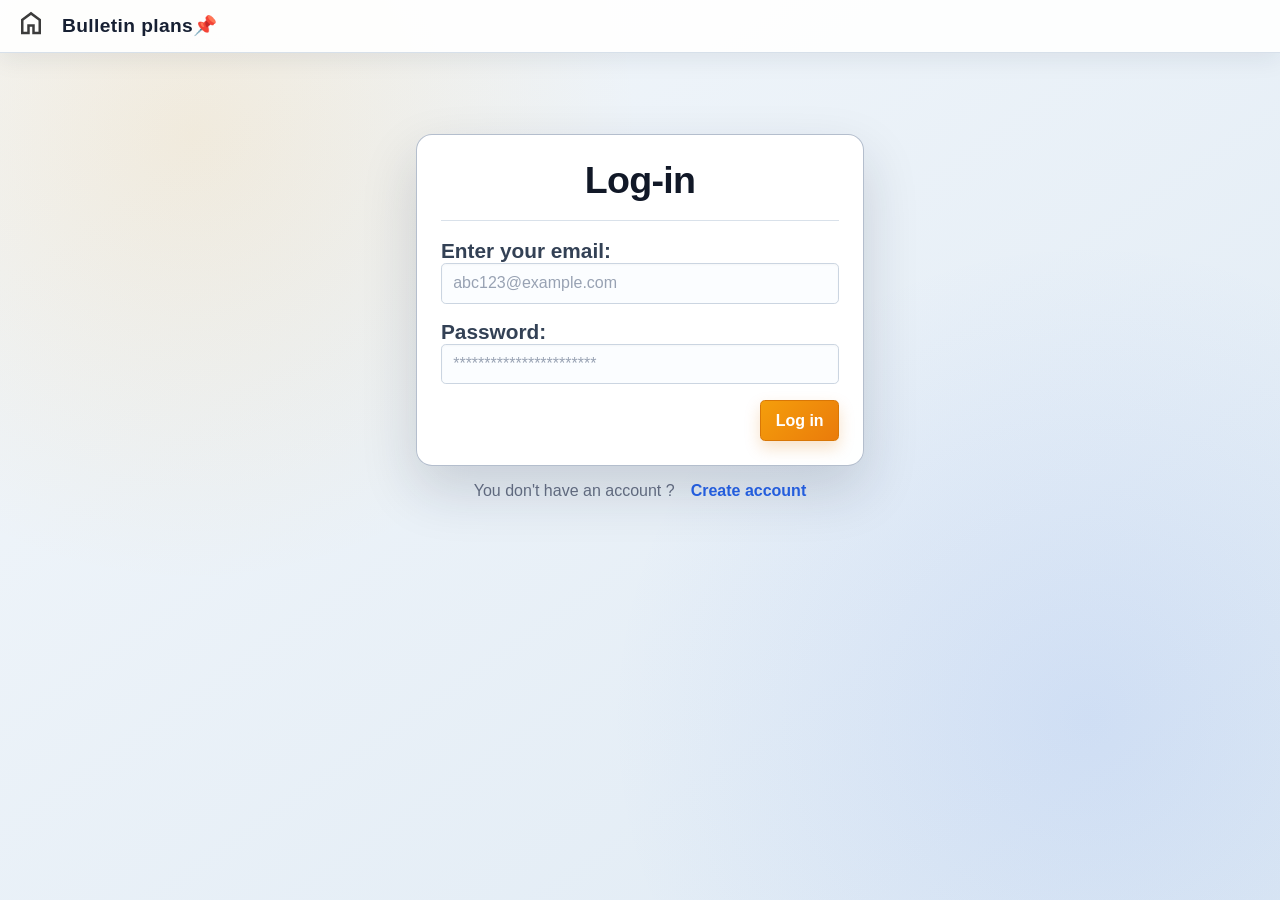
<file: account-center/account-center.html>
<!DOCTYPE html>
<html lang="en">
<head>
    <meta charset="UTF-8">
    <meta name="viewport" content="width=device-width, initial-scale=1.0">
    <title>Bulletin plans📌</title>
    <link rel="stylesheet" href="account-center.css">
    <link rel="preconnect" href="https://fonts.googleapis.com">
    <link rel="preconnect" href="https://fonts.gstatic.com" crossorigin>
    <link
        href="https://fonts.googleapis.com/css2?family=Comic+Relief:wght@400;700&family=Doppio+One&family=Google+Sans:ital,opsz,wght@0,17..18,400..700;1,17..18,400..700&family=Nunito:ital,wght@0,200..1000;1,200..1000&family=Rubik:ital,wght@0,300..900;1,300..900&family=Space+Grotesk:wght@300..700&family=Ubuntu:ital,wght@0,300;0,400;0,500;0,700;1,300;1,400;1,500;1,700&display=swap"
        rel="stylesheet">
</head>

<body>
    <header>
        <a href="../main-page/main-page.html" class="main-page"><svg xmlns="http://www.w3.org/2000/svg" height="30px"
                viewBox="0 -960 960 960" width="30px" fill="#3C3C3C">
                <path
                    d="M240-200h120v-240h240v240h120v-360L480-740 240-560v360Zm-80 80v-480l320-240 320 240v480H520v-240h-80v240H160Zm320-350Z" />
            </svg></a>
        <p2 class="page-title">Bulletin plans📌</p2>
    </header>

    <div class="account-area">
        <div class="nav-bar">
            <div class="href-room">
                <a href="account-center.html" class="page current-page">Account center</a>
            </div>
            <div class="href-room">
                <a href="../plans-management/plans-management.html" class="page">Plans management</a>
            </div>
            <div class="href-room">
                <a href="../select-workplace/select-workplace.html" class="page">Workplace</a>
            </div>
        </div>
        <div class="account-info">
            <div class="avatar-container">
                <div class="avatar-frame">
                        <img class="avatar" src="" style="z-index: 0;">
                </div>
                <input type="url" class="avatar-guide input-data" placeholder="-Write the URL of your avatar here-"></p>
            </div>
            <div class="info-container">
                <h2 class="user-info">USER INFO</h2>
                <div>
                    <h3>Name:</h3>
                    <p class="name info">Nguyen Van A</p>
                    <input type="text" class="input-name input-data input-type">
                </div>
                <div>
                    <h3>Nationality:</h3>
                    <p class="nationality info">Vietnameses</p>
                    <input type="text" class="input-nationality input-data input-type">
                </div>
                <div>
                    <div>
                        <h3>Age:</h3>
                        <p class="age info">23</p>
                        <input type="number" class="input-age input-data input-type">
                    </div>
                    <div>
                        <h3>Gender:</h3>
                        <p class="gender info">Male</p>
                        <select class="gender-selection input-data input-type">
                            <option class="male">Male</option>
                            <option class="female">Female</option>
                            <option class="secret">Secret</option>
                         </select>   
                    </div>
                </div>
                <div>
                    <h3>Total plans:</h3>
                    <p class="total">0</p>
                </div>
                <div>
                    <h3>Total notes:</h3>
                    <p class="total notes">0</p>
                </div>
            </div>
        </div>
    </div>
    <button class="log-out-btn">Log out</button>
    <button class="change-password-btn">Change password</button>
    <div class="change-password-area">
        <button class="close-p-area">X</button>
        <p class="password-changing-anouncement">Change password</p>
        <hr>
        <div><p class="old-password">Old password: </p><input type='password' class="input-old-password"></div>
        <div><p class="new-password">New password: </p><input type='password' class="input-new-password"></div>
        <div><p class="confirm-password">Confirm new password: </p><input type='password' class="input-confirm-password"></div>
        <button class="confirm-change p-btn">Confirm</button> <button class="reset-password p-btn">Reset</button>
    </div>
    <button class="adjust-btn">Edit account</button>
    <button class="finish-btn">Finish</button>
    <div class="recheck">
        <p class="recheck-anounce">Are you sure with these changes ?</p>
        <div class="btn-recheck">
            <button class="recheck-btn btn">Wait, let me recheck</button>
            <button class="guarantee-btn btn">Okay, I'm sure</button>
        </div>
    </div>



    <script type="module" src="../main.js"></script>
    <script type="module" src="account-center.js"></script>
</body>

</html>
</file>
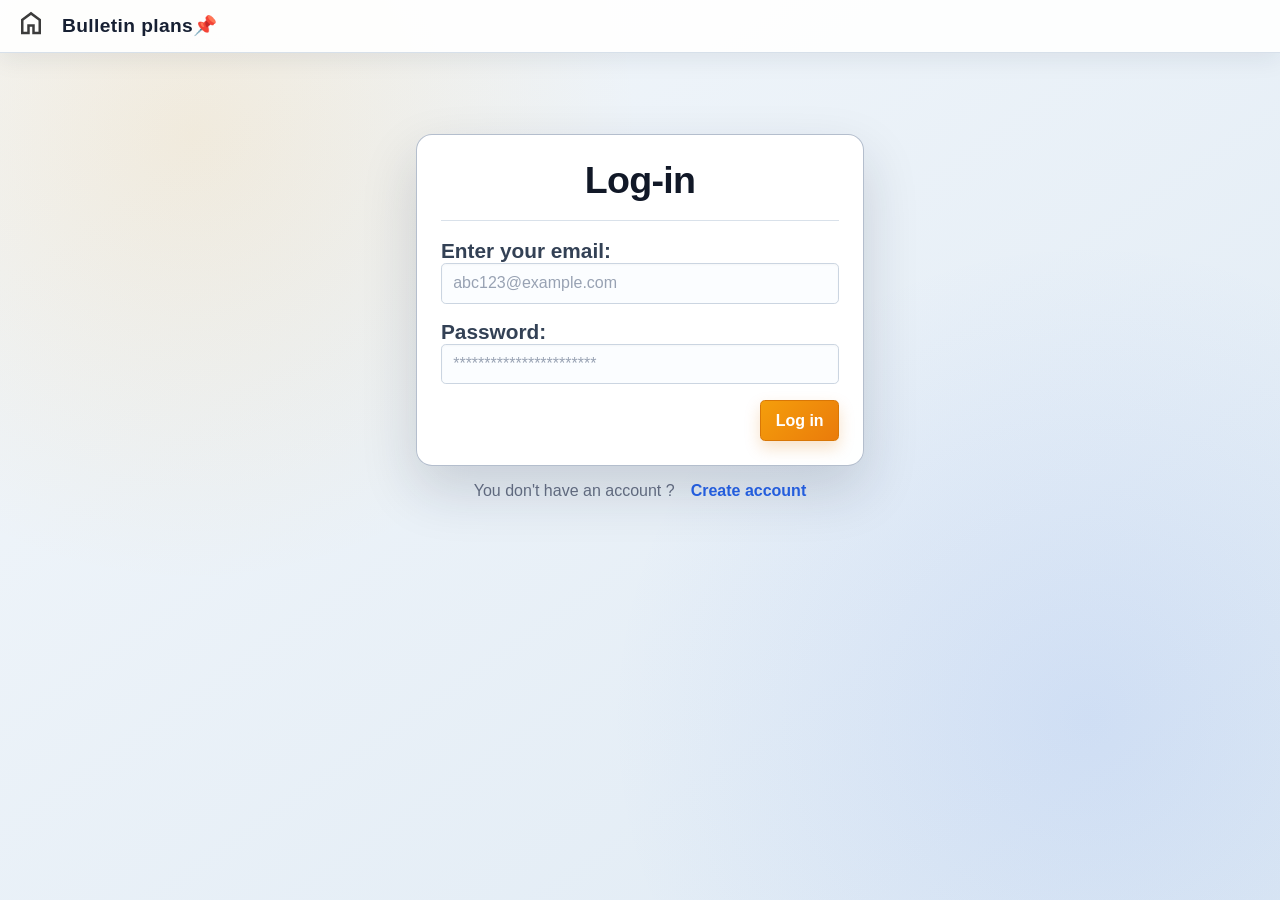
<file: log-in/log-in.html>
<!DOCTYPE html>
<html lang="en">
<head>
    <meta charset="UTF-8">
    <meta name="viewport" content="width=device-width, initial-scale=1.0">
    <title>Bulletin plans</title>
    <link rel="stylesheet" href="log-in.css">
</head>
<body>
    <header>
        <a href ="../main-page/main-page.html" class="main-page"><svg xmlns="http://www.w3.org/2000/svg" height="30px" viewBox="0 -960 960 960" width="30px" fill="#3C3C3C"><path d="M240-200h120v-240h240v240h120v-360L480-740 240-560v360Zm-80 80v-480l320-240 320 240v480H520v-240h-80v240H160Zm320-350Z"/></svg></a>
        <p2 class="page-title">Bulletin plans📌</p2>
    </header>
    <div class="interaction-close">

    </div>      
    <div class="log-in-area">
        <h3 class="log-in-title">Log-in</h3>
        <br>
        <hr>
        <br>
        <p class="account">Enter your email:</p>
        <input type="text" placeholder="abc123@example.com" class ="input-account">
        <p class="password">Password:</p>
        <input type="password" placeholder="***********************" class="input-password">
        <button class="log-in-btn"> Log in </button>
    </div>
    <div class="direct-to-sign-up">
        <p>You don't have an account ?</p> <a href="../sign-in/sign-up.html" class="sign-up-href">Create account</a>
    </div>
<script type="module" src="../main.js"></script>
<script type ="module" src="log-in.js"> </script> 
</body>
</html>
</file>
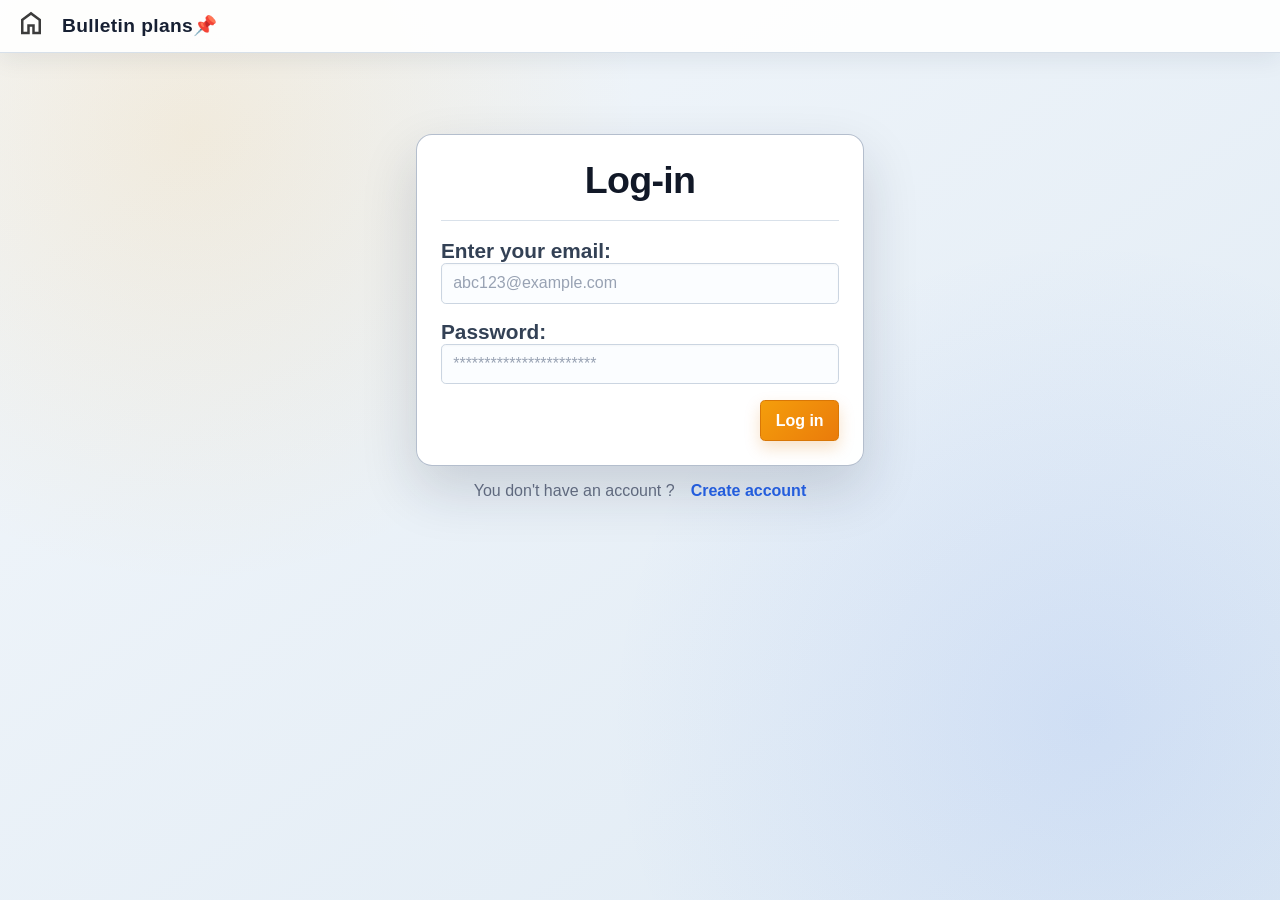
<file: plans-management/plans-management.html>
<!DOCTYPE html>
<html lang="en">

<head>
    <meta charset="UTF-8">
    <meta name="viewport" content="width=device-width, initial-scale=1.0">
    <title>Bulletin plans📌</title>
    <link rel="stylesheet" href="plans-management.css">
    <link rel="preconnect" href="https://fonts.googleapis.com">
    <link rel="preconnect" href="https://fonts.gstatic.com" crossorigin>
    <link
        href="https://fonts.googleapis.com/css2?family=Comic+Relief:wght@400;700&family=Doppio+One&family=Google+Sans:ital,opsz,wght@0,17..18,400..700;1,17..18,400..700&family=Nunito:ital,wght@0,200..1000;1,200..1000&family=Rubik:ital,wght@0,300..900;1,300..900&family=Space+Grotesk:wght@300..700&family=Ubuntu:ital,wght@0,300;0,400;0,500;0,700;1,300;1,400;1,500;1,700&display=swap"
        rel="stylesheet">
</head>

<body>
    <header>
        <a href="../main-page/main-page.html" class="main-page"><svg xmlns="http://www.w3.org/2000/svg" height="30px"
                viewBox="0 -960 960 960" width="30px" fill="#3C3C3C">
                <path
                    d="M240-200h120v-240h240v240h120v-360L480-740 240-560v360Zm-80 80v-480l320-240 320 240v480H520v-240h-80v240H160Zm320-350Z" />
            </svg></a>
        <p2 class="page-title">Bulletin plans📌</p2>
    </header>

    <div class="management-area">
        <div class="nav-bar">
            <div class="href-room">
                <a href="../account-center/account-center.html" class="page">Account center</a>
            </div>
            <div class="href-room">
                <a href="../plans-management/plans-management.html" class="page  current-page">Plans management</a>
            </div>
            <div class="href-room">
                <a href="../select-workplace/select-workplace.html" class="page">Workplace</a>
            </div>
        </div>
        <div class="plans-management">
            <div class="searching-tool">
                <svg xmlns="http://www.w3.org/2000/svg" height="24px" viewBox="0 -960 960 960" width="24px" fill="gray">
                    <path
                        d="M784-120 532-372q-30 24-69 38t-83 14q-109 0-184.5-75.5T120-580q0-109 75.5-184.5T380-840q109 0 184.5 75.5T640-580q0 44-14 83t-38 69l252 252-56 56ZM380-400q75 0 127.5-52.5T560-580q0-75-52.5-127.5T380-760q-75 0-127.5 52.5T200-580q0 75 52.5 127.5T380-400Z" />
                </svg>
                <input type="text" class="keywords" placeholder="Enter your wanted project's name">
            </div>
            <div class="plans-container">
            </div>
        </div>
    </div>
    <div class="menu-activities">
        <div class = plan-name>
            <p class="menu-name"></p>
        </div>
        <hr>
        <div class="open-plan">
            <svg xmlns="http://www.w3.org/2000/svg" height="24px" viewBox="0 -960 960 960" width="24px" fill="#3C3C3C">
                <path
                    d="M395-115q-35-35-35-85t35-85q35-35 85-35t85 35q35 35 35 85t-35 85q-35 35-85 35t-85-35Zm85-285L280-600l56-56 104 103v-327h80v327l103-103 57 56-200 200Z" />
            </svg>
            <span>
                <p>Open</p>
            </span>
        </div>
        <div class="view-plan">
            <svg xmlns="http://www.w3.org/2000/svg" height="24px" viewBox="0 -960 960 960" width="24px" fill="#3C3C3C">
                <path
                    d="M607.5-372.5Q660-425 660-500t-52.5-127.5Q555-680 480-680t-127.5 52.5Q300-575 300-500t52.5 127.5Q405-320 480-320t127.5-52.5Zm-204-51Q372-455 372-500t31.5-76.5Q435-608 480-608t76.5 31.5Q588-545 588-500t-31.5 76.5Q525-392 480-392t-76.5-31.5ZM214-281.5Q94-363 40-500q54-137 174-218.5T480-800q146 0 266 81.5T920-500q-54 137-174 218.5T480-200q-146 0-266-81.5ZM480-500Zm207.5 160.5Q782-399 832-500q-50-101-144.5-160.5T480-720q-113 0-207.5 59.5T128-500q50 101 144.5 160.5T480-280q113 0 207.5-59.5Z" />
            </svg> <span>
                <p>View information</p>
            </span>
        </div>
        <div class="edit-plan">
            <svg xmlns="http://www.w3.org/2000/svg" height="24px" viewBox="0 -960 960 960" width="24px" fill="#3C3C3C">
                <path
                    d="M200-200h57l391-391-57-57-391 391v57Zm-80 80v-170l528-527q12-11 26.5-17t30.5-6q16 0 31 6t26 18l55 56q12 11 17.5 26t5.5 30q0 16-5.5 30.5T817-647L290-120H120Zm640-584-56-56 56 56Zm-141 85-28-29 57 57-29-28Z" />
            </svg> <span>
                <p>Edit info</p>
            </span>
        </div>
        <div class="delete-plan">
            <svg xmlns="http://www.w3.org/2000/svg" height="24px" viewBox="0 -960 960 960" width="24px" fill="#3C3C3C">
                <path
                    d="m376-300 104-104 104 104 56-56-104-104 104-104-56-56-104 104-104-104-56 56 104 104-104 104 56 56Zm-96 180q-33 0-56.5-23.5T200-200v-520h-40v-80h200v-40h240v40h200v80h-40v520q0 33-23.5 56.5T680-120H280Zm400-600H280v520h400v-520Zm-400 0v520-520Z" />
            </svg> <span>
                <p>Delete</p>
            </span>
        </div>
    </div>
    <div class="view">
        <div class="info">
        <div class="dates-container">
            <div class="created-info">
                <h3>Created: </h3>
                <p class="created-date"></p>
            </div>
            <div class="updated-info">
                <h3>Updated: </h3>
                <p class="updated-date"></p>
            </div>
        </div>
        <div class="name-container">
            <h3>Plan's name: </h3>
            <p class="name">Error</p>
        </div>
        <div class="desc-container">
            <h3>Description: </h3>
            <p class="desc">Error</p>
        </div>
        </div>
        <div class="edit">
            <div class ='edit-name'>
                <h3>Plan's name: </h3>
                <input type="text" class="input-name">
            </div>
            <div class = 'edit-desc'>
                <h3>Description: </h3>
                <textarea class="input-desc" style="resize: none;"> </textarea>
            </div>
            <div class="btn-container">
                <button class="reset btn">Reset</button>
                <button class="confirm btn">Confirm</button>
            </div>
        </div>
        <div class="delete">
            <p class="question">Are you sure to delete this plan ?</p>
            <p class="plan-Name">->Plan's name:</p>
            <div class="choices">
                <p class="no">No</p>
                <p class="yes">Yes</p>
            </div>
        </div>
    <button class="close">X</button>
    
    </div>
    <script type="module" src="../main.js"></script>
    <script type="module" src="plans-management.js"></script>
</body>

</html>
</file>
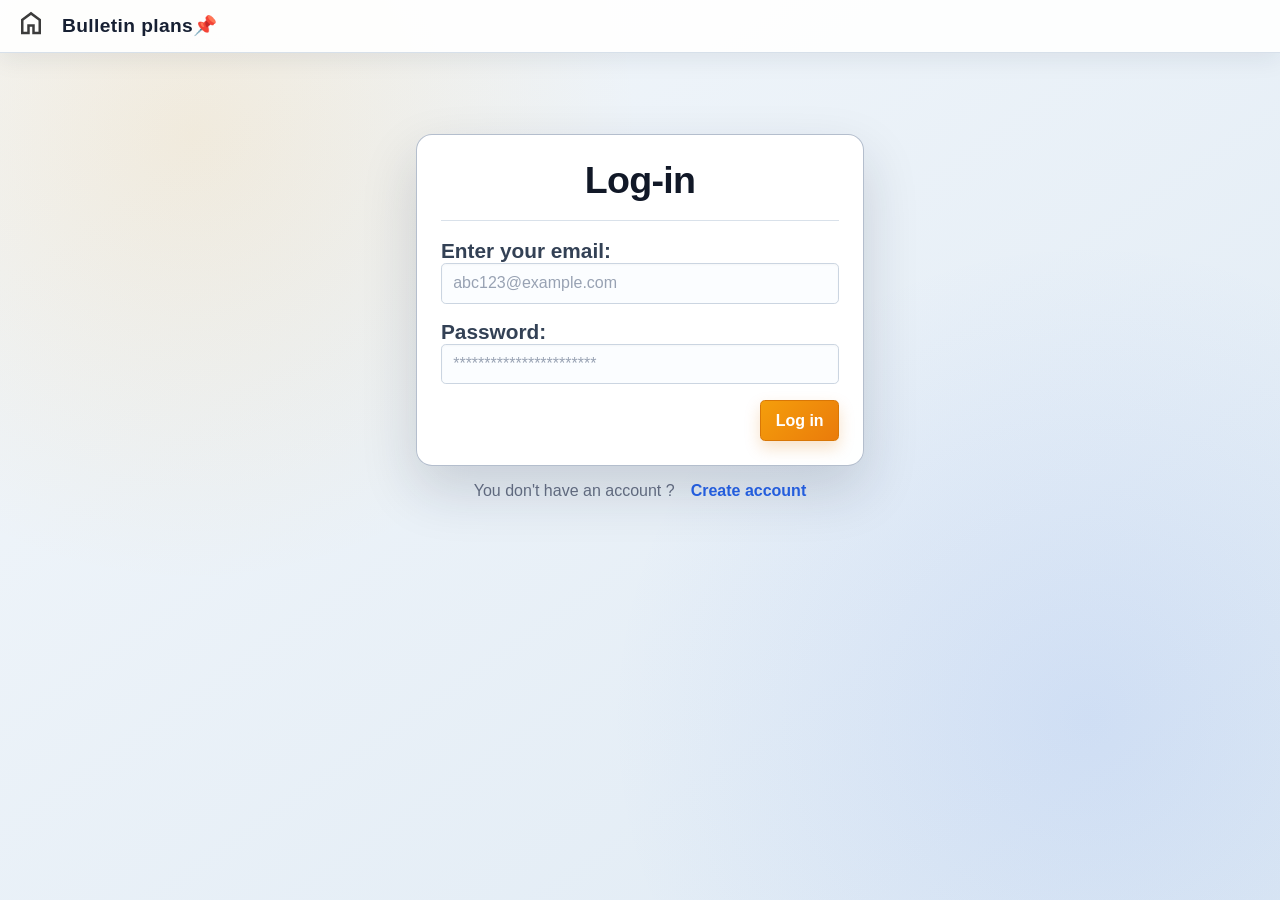
<file: select-workplace/select-workplace.html>
<!DOCTYPE html>
<html lang="en">

<head>
    <meta charset="UTF-8">
    <meta name="viewport" content="width=device-width, initial-scale=1.0">
    <title>Bulletin plans📌</title>
    <link rel="stylesheet" href="select-workplace.css">
    <link rel="preconnect" href="https://fonts.googleapis.com">
    <link rel="preconnect" href="https://fonts.gstatic.com" crossorigin>
    <link
        href="https://fonts.googleapis.com/css2?family=Comic+Relief:wght@400;700&family=Doppio+One&family=Google+Sans:ital,opsz,wght@0,17..18,400..700;1,17..18,400..700&family=Nunito:ital,wght@0,200..1000;1,200..1000&family=Rubik:ital,wght@0,300..900;1,300..900&family=Space+Grotesk:wght@300..700&family=Ubuntu:ital,wght@0,300;0,400;0,500;0,700;1,300;1,400;1,500;1,700&display=swap"
        rel="stylesheet">
</head>

<body>
    <header>
        <a href="../main-page/main-page.html" class="main-page"><svg xmlns="http://www.w3.org/2000/svg" height="30px"
                viewBox="0 -960 960 960" width="30px" fill="#3C3C3C">
                <path
                    d="M240-200h120v-240h240v240h120v-360L480-740 240-560v360Zm-80 80v-480l320-240 320 240v480H520v-240h-80v240H160Zm320-350Z" />
            </svg></a>
        <p2 class="page-title">Bulletin plans📌</p2>
    </header>

    <div class="selection-area">
        <div class="nav-bar">
            <div class="href-room">
                <a href="../account-center/account-center.html" class="page">Account center</a>
            </div>
            <div class="href-room">
                <a href="../plans-management/plans-management.html" class="page  ">Plans management</a>
            </div>
            <div class="href-room">
                <a href="../select-workplace/select-workplace.html" class="page current-page">Workplace</a>
            </div>
        </div>
        <div class="selection-container">
            <div class="create-workplace">
                <svg xmlns="http://www.w3.org/2000/svg" height="250px" viewBox="0 -960 960 960" width="250px"
                    fill="gray">
                    <path
                        d="M440-280h80v-160h160v-80H520v-160h-80v160H280v80h160v160Zm40 200q-83 0-156-31.5T197-197q-54-54-85.5-127T80-480q0-83 31.5-156T197-763q54-54 127-85.5T480-880q83 0 156 31.5T763-763q54 54 85.5 127T880-480q0 83-31.5 156T763-197q-54 54-127 85.5T480-80Zm0-80q134 0 227-93t93-227q0-134-93-227t-227-93q-134 0-227 93t-93 227q0 134 93 227t227 93Zm0-320Z" />
                </svg>
                <p class="create-instruction">Click here to create new workplace</p>
            </div>
            <p class="area-division"> OR </p>
            <div class="workplace-selection">
                <p class="selection-instruction"> Choose a workplace in your storage </p>
            </div>
        </div>

    </div>
    <div class="generate-new-workplace">
        <div class="plan-information">
        <div>
            <p>Name:</p>
            <input type="text" class="planName" placeholder="Write your plan's name here.">
        </div>
        <div class="color-chosen">
            <p>Background color:</p>
            <select class="background-type">
                <option>Solid color</option>
                <option>Image(demo)</option>
            </select>
            <input type="url" class="background-image" placeholder="Paste you image URL here">
            <input type="color" class="background-color">
            </select>
        </div>
        <div class="color-chosen">
            <p>Border color:</p>
            <select class="border-requirement">
                <option>Border</option>
                <option>None</option>
            </select>
            <input type="color" class="border">
        </div>
        <div>
            <p>Ratio / scale:</p>
            <select class="ratio">
                <option>1/1</option>
                <option>4/3</option>
                <option>3/4</option>
                <option>3/2</option>
                <option>2/3</option>
            </select>
        </div>
        <div>
            <p>Description:</p>
            <textarea class="description" placeholder="Depict your plan." style="resize: none;"> </textarea>
        </div>
        <button class="close">X</button>
        <button class="reset btn">Reset</button>
        <button class="generate btn">Create</button>
        </div>
    <div class = "preview-board">
        
    </div>
    </div>
    <script type="module" src="../main.js"></script>
    <script type="module" src="select-workplace.js"></script>
</body>

</html>
</file>
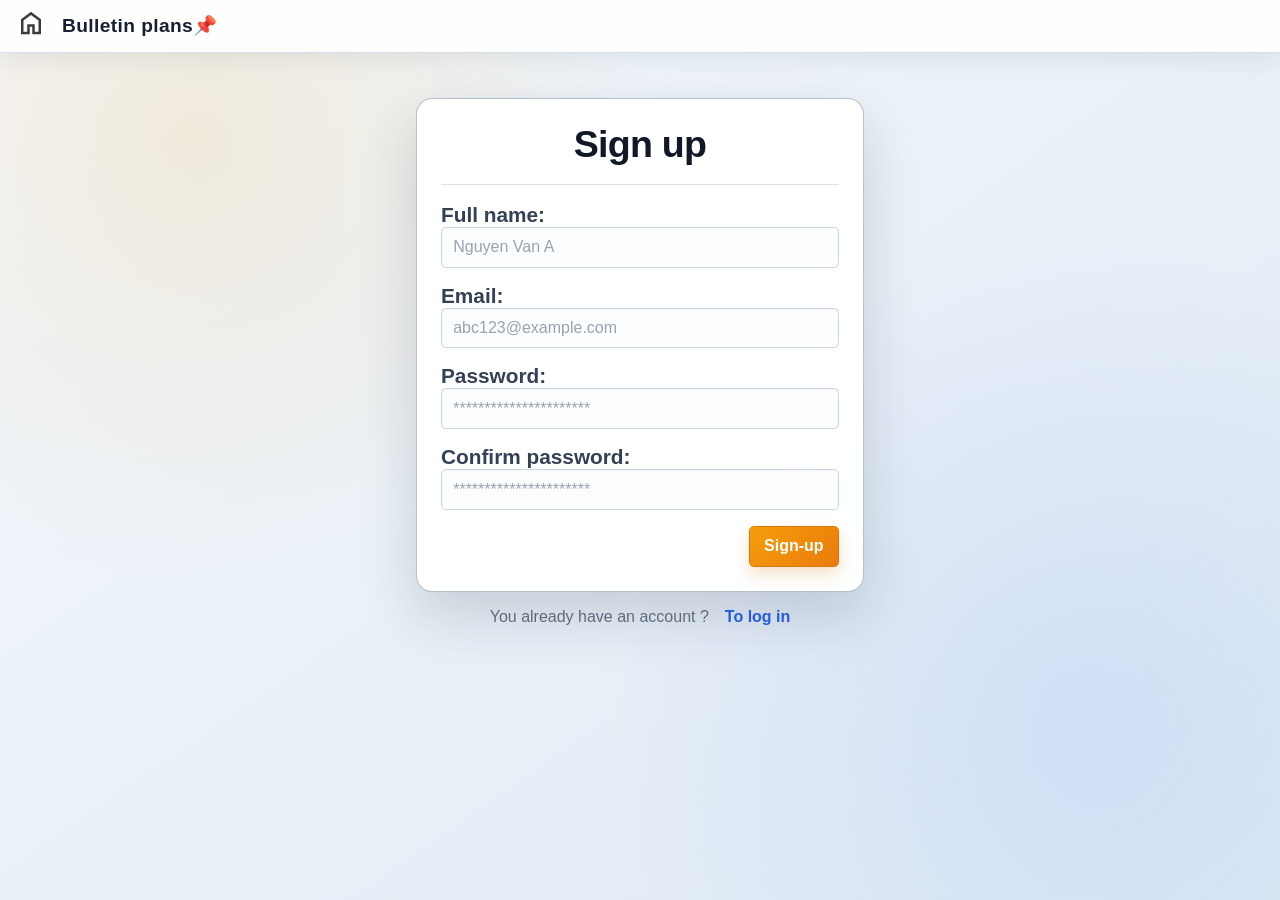
<file: sign-in/sign-up.html>
<!DOCTYPE html>
<html lang="en">
<head>
    <meta charset="UTF-8">
    <meta name="viewport" content="width=device-width, initial-scale=1.0">
    <title>Bulletin plans</title>
    <link rel="stylesheet" href="sign-up.css">
</head>
<body>
    <header>
        <a href ="../main-page/main-page.html" class="main-page"><svg xmlns="http://www.w3.org/2000/svg" height="30px" viewBox="0 -960 960 960" width="30px" fill="#3C3C3C"><path d="M240-200h120v-240h240v240h120v-360L480-740 240-560v360Zm-80 80v-480l320-240 320 240v480H520v-240h-80v240H160Zm320-350Z"/></svg></a>
        <p2 class="page-title">Bulletin plans📌</p2>
    </header>
    <div class="interaction-close">

    </div>   
    <div class="sign-up-area">
        <h3 class="sign-up-title">Sign up</h3>
        <br>
        <hr>
        <br>
        <p class="name">Full name:</p>
        <input type="text" placeholder="Nguyen Van A" class="input-name">
        <p class="email">Email:</p>
        <input type="text" placeholder="abc123@example.com" class ="input-email">
        <p class="password">Password:</p>
        <input type="password" placeholder="**********************" class="input-password">
        <p class="password">Confirm password:</p>
        <input type="password" placeholder="**********************" class="input-cpassword">
        <button class="sign-up-btn"> Sign-up </button>
    </div>
    <div class="direct-to-log-in">

        <p>You already have an account ?</p> <a href="../log-in/log-in.html" class="log-in-href">To log in</a>
    </div>
    <script type="module" src="../main.js"></script>
    <script type="module" src="sign-up.js"></script>
</body>
</html>
</file>
<file: account-center/account-center.css>
* {
    padding :0;
    margin: 0;
    box-sizing: border-box;
}
html {
    font-size: 16px;
    transition: 300ms ease-in-out;
}
body {
    font-size: 1rem;
    background-color: rgb(207, 225, 241);
}
header {
    font-family: "Nunito", sans-serif;
    font-optical-sizing: auto;
    font-style: normal;
    font-weight: bold;
    width: 100%;
    max-height: 3.3rem;
    min-height: 3.125rem;
    border-bottom: 1px solid black;
    background-color: rgb(245, 250, 250);
    display: flex;
    flex-direction: row;
    gap: 1rem;
    color: #3C3C3C;
    padding: 1rem;
    font-size: 1.2rem;
    align-items: center;
    box-shadow: 0 0 10px rgb(123, 123, 123);
}

.main-page:hover > svg{
    height: 2rem;
    width: 2rem;
}

.account-area {
    width: 85rem;
    height: 35rem;
    margin: 2rem auto;
    background-color: rgba(255, 255, 255, 0.949);
    border-radius: 1rem;
    padding: 1rem 0;
    padding-top:0;
    border: 1px solid rgb(122, 121, 121);
    margin-bottom: 0
}

.nav-bar {
    display: grid;
    grid-template-columns: repeat(3,1fr);
    justify-content: space-around;
    align-items: center;
}
.nav-bar > div {
    text-align: center;
    border-bottom: 2px solid  rgba(70, 69, 69, 0.989);
    padding-bottom: 1rem;
}
.href-room{
    height: 3rem;
    justify-content: center;
    padding-top:1rem;
    transition: 300ms ease-in-out;
}
.href-room:hover{
    background-color: rgba(199, 198, 198, 0.949);
}
.nav-bar :nth-child(3):hover {
    border-top-right-radius: 1rem;
}
.nav-bar :nth-child(1):hover {
    border-top-left-radius: 1rem;
}
.nav-bar :nth-child(2) {
    border-right: 0.6px solid gray;
    border-left: 0.6px solid gray;
}

.page {
    text-align: center;
    text-decoration: none;
    color: rgba(70, 69, 69, 0.989);
    font-family: "Nunito", sans-serif;
    font-optical-sizing: auto;
    font-style: normal;
    font-weight: bold;
}
.current-page {
    color: rgb(79, 113, 251)
}
    
.href-room:has(.current-page) {
    border-bottom: 2px solid  rgba(43, 89, 255, 0.989);
}
.account-info{
    display: grid;
    grid-template-columns: 1fr 3fr;
    height: 30rem;
    gap: 1rem;
}
.avatar-container{
    align-self: center;
}
.avatar-frame {
    width: 18rem;
    height: 18rem;
    border-radius: 100%;
    margin: auto 0;
    margin-bottom: 2rem;
    justify-self: center;
    object-fit: cover;
}
.avatar {
    width: 100%;
    object-fit: cover;

    height: 100%;
    border-radius: 100%;
}
.avatar-selection:hover {
    cursor: pointer;
}
.avatar-frame:has(.avatar-selection:hover) {
    background-color:black;
}
.avatar-guide {
    text-align: center;
    color:#3C3C3C
}
.info-container {
    border-left: 2px solid rgb(202, 202, 202);
    padding-left:1rem;
    display: flex;
    flex-direction: column;
    justify-content: space-around;

}
.info-container >div {
    display: flex;
    flex-direction: row;
    gap: 1rem;
}
.info-container >div>div {
    display: flex;
    flex-direction: row;
    gap: 1rem
}

h3 {
    font-family: "Nunito", sans-serif;
    font-optical-sizing: auto;
    font-weight: bold;
    font-style: normal;
    font-size: 1.7rem;
    align-self: center;
}
.user-info{
    font-family: "Nunito", sans-serif;
    font-optical-sizing: auto;
    font-weight: bold;
    font-size: 3rem;
    border-bottom: 1px solid grey;
}
.adjust-btn{
    height: fit-content;
    width: fit-content;
}
.info, .total{
    color: gray;
    font-family: "Nunito", sans-serif;
    font-optical-sizing: auto;
    font-weight: normal;
    align-self: center;
    font-size: 2rem;
    max-width: 30rem;
    overflow-x: hidden;
}
.age {
    max-width: 5rem;
}
.input-data{
    border-radius: 0.4rem;
    border: 1px solid rgba(0, 0, 0, 0.356);
    padding:0.3rem;
    display:none;
}
.input-name{
    width: 40rem;
}
.adjust-btn,.finish-btn{
    font-size: 1.4rem;
    position: absolute;
    right: 8rem;
    padding: 0 1rem;
    margin-top: 0.4rem;
    border-radius: 0.4rem;
}
.change-password-btn {
    font-size: 1.4rem;
    position: absolute;
    right: 18rem;
    padding: 0 1rem;
    margin-top: 0.4rem;
    border-radius: 0.4rem;
    border: 1px solid rgb(99, 100, 99);
    background-color: rgb(248, 248, 248);
    transition: 300ms ease-in-out;
}
.change-password-btn:hover{
    background-color: rgb(199, 197, 197);
    cursor: pointer;
}
.log-out-btn {
    font-size: 1.4rem;
    position: absolute;
    right: 31.7rem;
    padding: 0 1rem;
    margin-top: 0.4rem;
    border-radius: 0.4rem;
    border: 1px solid rgb(99, 100, 99);
    background-color: rgb(255, 0, 0);
    transition: 300ms ease-in-out;
    color: white
}
.log-out-btn:hover {
    cursor: pointer;
    background-color: rgb(179, 0, 0);
}
.finish-btn{
    background-color: rgb(248, 248, 248);
    border: 1px solid rgb(99, 100, 99);
    transition: 300ms ease-in-out;
    display: none;
}
.finish-btn:hover{
    background-color: rgb(199, 197, 197);
    cursor: pointer;
}
.adjust-btn {
    background-color: #ffffff;
    transition: 300ms ease-in-out;
    border: 1px solid grey;
}
.adjust-btn:hover {
    cursor: pointer;
    background-color: #e2e2e2;
}
.recheck{
    height: 20rem;
    width: 30rem;
    background-color: #ffffff;
    position: fixed;
    border: 1px solid grey;
    top: -50%;
    left: 50%;
    padding: 3rem;
    transform: translate3d(-50%,-50%,0);
    text-align: center;
    font-size: 3rem;
    border-radius: 2rem;
    color: rgb(40, 40, 40);
    font-family:Arial, Helvetica, sans-serif;
    transition: 300ms ease-in-out;
}
.btn-recheck{
    display: flex;
    flex-direction: row;
    justify-content: space-around;
}
.btn{
    background-color: inherit;
    border: none;
    margin-top: 3rem;
    font-size: 1.4rem;
    color: #3C3C3C;
    transition: 300ms ease-in-out;
}

.btn:hover{
    color: rgb(53, 53, 255);
    cursor: pointer;
}
.avatar-guide {
    margin-left: 1rem;
}
.notification-error {
    color: red;
    align-self: center;
}
.change-password-area {
    position: fixed;
    top: -50%;
    left: 50%;
    transform: translate3d(-50%,-50%,0);
    background-color: #ffffff;
    padding: 3rem;
    width: fit-content;
    font-size: 1.5rem;
    border: 1px solid gray;
    border-radius: 1rem;
    transition: 300ms ease-in-out;
}
.change-password-area > div {
    display: flex;
    flex-direction: row;
    margin: 1rem;
    gap: 1rem
}
.change-password-area > div > input {
    border-radius: 0.4rem;
    padding: 0.4rem;
    border: 1px solid gray;
    transition: 100ms ease-in-out;
}
.password-changing-anouncement {
    font-size: 2rem;
    font-weight: bold;
    margin-bottom: 1rem;
}
.p-btn {
    float: right;
    font-size: 1.4rem;
    margin-right: 1rem;
    background-color: #ffffff;
    padding: 0.2rem;
    border-radius: 0.4rem;
    transition: 300ms ease-in-out;
}

.reset-password{
    border: 2px solid rgb(56, 0, 0) 
}
.confirm-change{
    border: 2px solid rgb(0, 65, 13)
}
.reset-password:hover{
    cursor: pointer;
    background-color: rgba(255, 0, 0, 0.348);
}
.confirm-change:hover{
    cursor: pointer;
    background-color: rgba(1, 255, 1, 0.326);
}
.close-p-area{
    border: none;
    background-color: rgba(255, 0, 0, 0);
    position: absolute;
    right: -0.7rem;
    top: -1.4rem;
    font-weight: bold;
    font-size: 3rem;
}
.close-p-area:hover{
    cursor: pointer;
    color: red;
}
.notification-error-for-password {
    color: red;
    font-size: 1rem;
}

:root {
    --ui-bg-1: #f1f6fa;
    --ui-bg-2: #dce8f1;
    --ui-surface: #ffffff;
    --ui-text: #172033;
    --ui-muted: #667085;
    --ui-border: #d0dae5;
    --ui-accent: #f59e0b;
    --ui-accent-dark: #d97706;
    --ui-blue: #2563eb;
}

body {
    min-height: 100vh;
    color: var(--ui-text);
    font-family: "Nunito", "Segoe UI", sans-serif;
    background:
        radial-gradient(circle at 82% 8%, rgba(245, 158, 11, 0.10), transparent 28rem),
        radial-gradient(circle at 10% 85%, rgba(37, 99, 235, 0.08), transparent 30rem),
        linear-gradient(145deg, var(--ui-bg-1), var(--ui-bg-2));
}

header {
    color: var(--ui-text);
    background-color: rgba(255, 255, 255, 0.94);
    border-bottom-color: #d7e0ea;
    box-shadow: 0 6px 24px rgba(23, 32, 51, 0.08);
}

.main-page:hover svg {
    fill: var(--ui-accent-dark);
}

.account-area {
    max-width: calc(100% - 2rem);
    background-color: rgba(255, 255, 255, 0.97);
    border-color: rgba(148, 163, 184, 0.62);
    box-shadow: 0 24px 56px rgba(23, 32, 51, 0.14);
}

.nav-bar > div {
    border-bottom-color: #d8e0e9;
}

.href-room {
    background-color: #fbfcfd;
}

.href-room:hover {
    background-color: #fff7e8;
}

.page {
    color: #475569;
}

.current-page {
    color: var(--ui-blue);
}

.href-room:has(.current-page) {
    border-bottom-color: var(--ui-blue);
    background-color: #f8fbff;
}

.avatar-frame {
    background-color: #f8fafc;
    border: 5px solid #ffffff;
    outline: 1px solid #d7e0ea;
    box-shadow: 0 16px 35px rgba(23, 32, 51, 0.16);
}

.avatar-guide {
    color: var(--ui-muted);
    font-weight: 650;
}

.info-container {
    border-left-color: #e1e7ee;
}

.user-info {
    color: #111827;
    border-bottom-color: #d8e0e9;
    letter-spacing: -0.025em;
}

h3 {
    color: #334155;
}

.info,
.total {
    color: #64748b;
}

.input-data,
.change-password-area > div > input {
    color: #172033;
    background-color: #fbfdff;
    border-color: #cbd5e1;
    outline: none;
    transition: border-color 160ms ease, box-shadow 160ms ease, background-color 160ms ease;
}

.input-data:focus,
.change-password-area > div > input:focus {
    background-color: #ffffff;
    border-color: var(--ui-accent);
    box-shadow: 0 0 0 3px rgba(245, 158, 11, 0.14);
}

.adjust-btn,
.finish-btn,
.change-password-btn {
    color: #334155;
    background-color: #ffffff;
    border-color: #cbd5e1;
    box-shadow: 0 5px 14px rgba(23, 32, 51, 0.08);
}

.adjust-btn:hover,
.finish-btn:hover,
.change-password-btn:hover {
    color: #172033;
    background-color: #fff7e8;
    border-color: #f0b33c;
}

.log-out-btn {
    background-color: #e11d48;
    border-color: #be123c;
    box-shadow: 0 5px 14px rgba(190, 18, 60, 0.16);
}

.log-out-btn:hover {
    background-color: #be123c;
}

.recheck,
.change-password-area {
    background-color: #ffffff;
    border-color: #cbd5e1;
    box-shadow: 0 28px 70px rgba(23, 32, 51, 0.24);
}

.recheck {
    color: #172033;
}

.btn {
    color: #475569;
    font-weight: 700;
}

.btn:hover {
    color: var(--ui-blue);
}

.password-changing-anouncement {
    color: #111827;
}

.confirm-change {
    color: #166534;
    border-color: #86c997;
}

.reset-password {
    color: #9f1239;
    border-color: #f2a6b6;
}

.confirm-change:hover {
    background-color: #ecfdf3;
}

.reset-password:hover {
    background-color: #fff1f2;
}

.notification-error,
.notification-error-for-password {
    color: #c81e1e;
    font-weight: 650;
}
.avatar-guide{
    width: 22rem;
}

@media (max-width: 900px) {
    .account-area {
        height: auto;
        min-height: 35rem;
    }

    .account-info {
        grid-template-columns: 1fr;
        height: auto;
        padding-bottom: 2rem;
    }

    .avatar-frame {
        width: 12rem;
        height: 12rem;
        margin: 2rem auto 1rem;
    }

    .info-container {
        border-left: 0;
        border-top: 1px solid #e1e7ee;
        padding: 1.5rem;
        gap: 1.2rem;
    }

    .user-info {
        font-size: 2.2rem;
    }

    .info,
    .total {
        font-size: 1.35rem;
    }

    .input-name {
        width: min(100%, 26rem);
    }
}



header {
    padding-inline: clamp(0.75rem, 2vw, 1rem);
}

.page-title {
    white-space: nowrap;
    overflow: hidden;
    text-overflow: ellipsis;
}

.account-area {
    width: min(85rem, calc(100% - 2rem));
}

.avatar-frame {
    overflow: hidden;
}

.info-container > div,
.info-container > div > div {
    min-width: 0;
}

.info,
.total {
    overflow-wrap: anywhere;
}

.input-data {
    min-height: 2.45rem;
    font-size: 1rem;
}

.recheck {
    width: min(30rem, calc(100vw - 2rem));
    height: auto;
    min-height: 17rem;
    max-height: calc(100vh - 2rem);
    overflow: auto;
}

.change-password-area {
    width: min(34rem, calc(100vw - 2rem));
    max-height: calc(100vh - 2rem);
    overflow: auto;
}

.change-password-area > div > input {
    min-width: 0;
}

@media (max-width: 1100px) {
    .adjust-btn,
    .finish-btn {
        right: 2rem;
    }

    .change-password-btn {
        right: 12rem;
    }

    .log-out-btn {
        right: 26rem;
    }
}

@media (max-width: 900px) {
    .account-area {
        width: calc(100% - 1rem);
        max-width: none;
        margin-top: 1rem;
    }

    .nav-bar {
        grid-template-columns: repeat(3, minmax(0, 1fr));
    }

    .href-room {
        height: auto;
        min-height: 3.2rem;
        padding: 0.8rem 0.35rem;
        display: grid;
        place-items: center;
    }

    .page {
        font-size: 0.9rem;
        line-height: 1.2;
        overflow-wrap: anywhere;
    }

    .account-info {
        gap: 0;
    }

    .avatar-container {
        padding-inline: 1rem;
    }

    .info-container > div,
    .info-container > div > div {
        flex-wrap: wrap;
        align-items: center;
    }

    .info-container h3 {
        font-size: 1.2rem;
    }

    .input-name,
    .input-nationality,
    .input-age,
    .gender-selection {
        width: 100%;
        max-width: 100%;
    }

    .log-out-btn,
    .change-password-btn,
    .adjust-btn,
    .finish-btn {
        position: static;
        right: auto;
        width: min(28rem, calc(100% - 2rem));
        min-height: 2.8rem;
        margin: 0.7rem auto;
    }

    .change-password-area {
        padding: 2rem 1.25rem 1.5rem;
    }

    .change-password-area > div {
        flex-direction: column;
        margin: 1rem 0;
        gap: 0.4rem;
    }

    .change-password-area > div > input {
        width: 100%;
        min-height: 2.5rem;
    }

    .password-changing-anouncement {
        font-size: 1.65rem;
    }

    .recheck {
        padding: 2rem 1.25rem;
        font-size: 2rem;
    }

    .btn-recheck {
        gap: 0.75rem;
        flex-wrap: wrap;
    }

    .btn {
        margin-top: 1.5rem;
        font-size: 1.05rem;
    }
}

@media (max-width: 520px) {
    html {
        font-size: 15px;
    }

    .account-area {
        border-radius: 0.75rem;
    }

    .avatar-frame {
        width: 9.5rem;
        height: 9.5rem;
    }

    .info-container {
        padding: 1rem;
    }

    .user-info {
        font-size: 1.75rem;
    }

    .info,
    .total {
        font-size: 1.1rem;
    }

    .recheck {
        font-size: 1.55rem;
        border-radius: 1rem;
    }

    .btn-recheck {
        flex-direction: column;
    }

    .btn {
        margin-top: 0.6rem;
    }

    .p-btn {
        float: none;
        width: 100%;
        margin: 0.5rem 0 0;
        min-height: 2.5rem;
    }
}

.log-out-btn,
.change-password-btn,
.adjust-btn,
.finish-btn {
    min-height: 2.55rem;
    padding: 0.35rem 1rem;
    border-radius: 0.6rem;
}


@media (max-width: 600px) {
    body {
        min-height: 100dvh;
        overflow-x: hidden;
        padding-bottom: 1.2rem;
    }

    header {
        min-height: 3.65rem;
        padding: 0.7rem 0.85rem;
        gap: 0.7rem;
    }

    .page-title {
        max-width: calc(100vw - 4.5rem);
        font-size: 1.05rem;
    }

    .account-area {
        width: calc(100% - 0.8rem);
        min-height: 0;
        margin: 0.7rem auto 0.75rem;
        border-radius: 0.85rem;
        overflow: hidden;
    }

    .nav-bar {
        grid-template-columns: repeat(3, minmax(0, 1fr));
    }

    .href-room {
        min-height: 3.35rem;
        padding: 0.55rem 0.2rem;
    }

    .page {
        font-size: 0.76rem;
        line-height: 1.18;
    }

    .account-info {
        padding-bottom: 0.35rem;
    }

    .avatar-container {
        padding: 0.9rem 1rem 0.2rem;
    }

    .avatar-frame {
        width: 8.4rem;
        height: 8.4rem;
        margin: 0.65rem auto 0.6rem;
        border-width: 4px;
    }

    .avatar-frame::before {
        content: "👤";
        display: grid;
        place-items: center;
        width: 100%;
        height: 100%;
        color: #94a3b8;
        font-size: 3rem;
    }

    .avatar {
        position: relative;
        z-index: 1;
        margin-top: -100%;
        display: block;
    }

    .avatar-guide {
        font-size: 0.82rem;
    }

    .info-container {
        padding: 0.9rem 1rem 1rem;
        gap: 0;
    }

    .user-info {
        margin-bottom: 0.35rem;
        padding-bottom: 0.35rem;
        font-size: 1.55rem;
    }

    .info-container > div {
        gap: 0.45rem 0.7rem;
        padding: 0.58rem 0;
        border-bottom: 1px solid #eef2f6;
    }

    .info-container > div:last-child {
        border-bottom: 0;
    }

    .info-container > div > div {
        flex: 1 1 9rem;
        gap: 0.4rem;
    }

    .info-container h3 {
        font-size: 1rem;
    }

    .info,
    .total {
        font-size: 1rem;
    }

    .log-out-btn,
    .change-password-btn,
    .adjust-btn,
    .finish-btn {
        width: calc(100% - 0.8rem);
        min-height: 2.85rem;
        margin: 0.48rem auto;
        border-radius: 0.65rem;
        font-size: 1rem;
    }

    .change-password-area,
    .recheck {
        width: calc(100vw - 1rem);
        max-height: calc(100dvh - 1rem);
        border-radius: 0.9rem;
    }

    .change-password-area {
        padding: 2.15rem 1rem 1rem;
    }

    .change-password-area > div {
        margin: 0.8rem 0;
    }

    .password-changing-anouncement {
        font-size: 1.45rem;
    }

    .recheck {
        min-height: 0;
        padding: 1.35rem 1rem;
        font-size: 1.35rem;
    }
}

@media (max-width: 360px) {
    .page-title {
        font-size: 0.96rem;
    }

    .page {
        font-size: 0.7rem;
    }

    .avatar-frame {
        width: 7.4rem;
        height: 7.4rem;
    }
}


.account-area {
    height: auto;
    min-height: 35rem;
}

.account-info {
    height: auto;
    min-height: 30rem;
    grid-template-columns: minmax(18rem, 23rem) minmax(0, 1fr);
}

.info-container {
    min-width: 0;
    justify-content: flex-start;
    gap: 0;
    padding: 1rem 1.4rem;
}

.user-info {
    font-size: clamp(2.15rem, 3.4vw, 3rem);
    line-height: 1.1;
    padding-bottom: 0.55rem;
    margin-bottom: 0.2rem;
}

.info-container > div {
    min-width: 0;
    padding: 0.72rem 0;
    align-items: start;
}

.info-container > div:not(:has(> div)) {
    display: grid;
    grid-template-columns: minmax(7.5rem, 9.5rem) minmax(0, 1fr);
    gap: 0.65rem 1rem;
}

.info-container > div:has(> div) {
    display: grid;
    grid-template-columns: repeat(2, minmax(0, 1fr));
    gap: 1rem 1.6rem;
}

.info-container > div > div {
    min-width: 0;
    display: grid;
    grid-template-columns: max-content minmax(0, 1fr);
    align-items: center;
    gap: 0.55rem 0.8rem;
}

.info-container h3 {
    line-height: 1.25;
    align-self: start;
}

.info,
.total,
.age {
    min-width: 0;
    max-width: 100%;
    overflow: visible;
    overflow-wrap: anywhere;
    word-break: break-word;
    line-height: 1.28;
    align-self: start;
}

.input-name,
.input-nationality,
.input-age,
.gender-selection {
    width: min(100%, 34rem);
    max-width: 100%;
}


.change-password-area {
    box-sizing: border-box;
    width: min(36rem, calc(100vw - 2rem));
    max-width: calc(100vw - 2rem);
    max-height: calc(100dvh - 2rem);
    overflow-x: hidden;
    overflow-y: auto;
    padding: 2.5rem 2rem 1.6rem;
}

.change-password-area > div {
    display: grid;
    grid-template-columns: minmax(10rem, 12rem) minmax(0, 1fr);
    align-items: center;
    margin: 1rem 0;
    gap: 0.8rem 1rem;
}

.change-password-area > div > p {
    line-height: 1.3;
}

.change-password-area > div > input {
    width: 100%;
    max-width: 20rem;
    min-width: 0;
}

.close-p-area {
    top: 0.6rem;
    right: 0.8rem;
    font-size: 1.9rem;
    line-height: 1;
    width: 2rem;
    height: 2rem;
    display: grid;
    place-items: center;
}

.password-changing-anouncement {
    padding-right: 2.5rem;
}

.notification-error-for-password {
    overflow-wrap: anywhere;
}

@media (max-width: 900px) {
    .account-info {
        min-height: 0;
        grid-template-columns: 1fr;
    }

    .info-container > div:not(:has(> div)) {
        grid-template-columns: minmax(6.5rem, 8rem) minmax(0, 1fr);
    }

    .info-container > div:has(> div) {
        grid-template-columns: repeat(2, minmax(0, 1fr));
    }

    .info-container > div > div {
        display: grid;
        grid-template-columns: max-content minmax(0, 1fr);
    }
    .avatar-guide {
        margin-bottom: 1rem;
        width: 95%;
    }
    .log-out-btn,
    .change-password-btn,
    .adjust-btn,
    .finish-btn {
        width: calc(100% - 0.8rem);
        min-height: 2.85rem;
        margin: 0.48rem auto;
        margin-left: 0.4rem;
        border-radius: 0.65rem;
        font-size: 1rem;
    }
    .log-out-btn{
        margin-top: 1rem;
    }
}

@media (max-width: 600px) {
    .avatar-guide {
        width: 28rem;
    }

    .info-container > div:not(:has(> div)),
    .info-container > div:has(> div),
    .info-container > div > div {
        grid-template-columns: 1fr;
    }

    .info-container > div:has(> div) {
        gap: 0.35rem;
    }

    .info-container > div > div {
        gap: 0.2rem;
        padding: 0.15rem 0;
    }

    .info-container h3 {
        margin-bottom: 0.12rem;
    }

    .change-password-area {
        width: calc(100vw - 1rem);
        max-width: calc(100vw - 1rem);
        padding: 2.5rem 1rem 1rem;
    }

    .change-password-area > div {
        grid-template-columns: 1fr;
        gap: 0.35rem;
        margin: 0.8rem 0;
    }

    .change-password-area > div > input {
        max-width: none;
    }

    .password-changing-anouncement {
        font-size: 1.4rem;
    }
}

@media (max-width: 399.98px) {
    .account-info {
        grid-template-columns: minmax(0, 1fr);
    }

    .avatar-container,
    .info-container {
        width: 100%;
        min-width: 0;
        padding: 1rem;
    }

    .avatar-frame {
        width: 7.5rem;
        height: 7.5rem;
        margin: 0.25rem auto 0.75rem;
    }

    .avatar-guide,
    .info-container .input-data {
        width: 100%;
        max-width: 100%;
        min-width: 0;
        min-height: 44px;
        padding: 0.55rem 0.65rem;
        font-size: 16px;
    }

    .avatar-guide {
        margin: 0 0 0.25rem;
        text-align: left;
    }

    .user-info {
        font-size: 1.65rem;
        line-height: 1.2;
        padding-bottom: 0.6rem;
        margin-bottom: 0.15rem;
    }

    .info-container > div:not(:has(> div)) {
        grid-template-columns: minmax(0, 1fr);
        gap: 0.35rem;
        padding: 0.7rem 0;
    }

    .info-container > div:has(> div) {
        grid-template-columns: repeat(2, minmax(0, 1fr));
        gap: 0.65rem;
        padding: 0.7rem 0;
    }

    .info-container > div > div {
        grid-template-columns: minmax(0, 1fr);
        gap: 0.35rem;
        padding: 0;
    }

    .info-container h3 {
        margin: 0;
        font-size: 1rem;
        line-height: 1.35;
    }

    .info-container .info,
    .info-container .total {
        min-width: 0;
        max-width: 100%;
        font-size: 1rem;
        line-height: 1.45;
    }

    .notification-error {
        grid-column: 1 / -1;
        font-size: 0.85rem;
        overflow-wrap: anywhere;
    }

    .log-out-btn,
    .change-password-btn,
    .adjust-btn,
    .finish-btn {
        min-height: 44px;
        padding: 0.6rem 0.75rem;
    }

    .change-password-area > div > input {
        min-height: 44px;
        font-size: 16px;
    }

    .change-password-area .p-btn,
    .recheck .btn {
        min-height: 44px;
        font-size: 1rem;
    }
}


:root {
    --account-layout-width: min(85rem, calc(100vw - 2rem));
    --account-layout-side-gap: calc((100vw - var(--account-layout-width)) / 2);
}

@media (min-width: 901px) {
    .adjust-btn,
    .finish-btn {
        right: var(--account-layout-side-gap);
    }

    .change-password-btn {
        right: calc(var(--account-layout-side-gap) + 10rem);
    }

    .log-out-btn {
        right: calc(var(--account-layout-side-gap) + 23.7rem);
    }
}


.info-container > div:has(> .total) {
    display: grid;
    grid-template-columns: minmax(0, 1fr) minmax(3.5rem, max-content);
    align-items: center;
    gap: .75rem;
    width: 100%;
    min-width: 0;
    padding: .8rem 1.1rem;
    border: 1px solid #e0e7ef;
    border-radius: .8rem;
    background: #f7fafc;
}
.info-container > div:has(> .total) h3 {
    min-width: 0;
    margin: 0;
    font-size: clamp(.95rem, 1.55vw, 1.15rem);
    line-height: 1.3;
    color: #526174;
}
.info-container > div > .total {
    justify-self: end;
    min-width: 3rem;
    max-width: 100%;
    margin: 0;
    padding: .2rem .55rem;
    border-radius: .5rem;
    background: #e8f0ff;
    color: #2258a0;
    font-size: clamp(1.05rem, 2vw, 1.5rem);
    font-weight: 800;
    line-height: 1.35;
    text-align: center;
    overflow-wrap: anywhere;
}
.info-container > div > .total.notes {
    background: #e7f6ee;
    color: #187447;
}
@media (max-width: 900px) {
    .info-container > div:has(> .total) {
        grid-template-columns: minmax(0, 1fr) minmax(3.5rem, max-content);
        gap: .5rem;
        padding: .75rem .9rem;
    }
}
@media (max-width: 399.98px) {
    .info-container > div:has(> .total) {
        grid-template-columns: minmax(0, 1fr) auto;
        padding: .65rem .75rem;
        gap: .5rem;
    }
    .info-container > div:has(> .total) h3 { font-size: .95rem; }
    .info-container > div > .total { min-width: 2.8rem; font-size: 1.1rem; }
}
</file>
<file: log-in/log-in.css>
* {
    padding :0;
    margin: 0;
    box-sizing: border-box;
}
html {
    font-size: 16px;
    transition: 300ms ease-in-out;
}
body {
    font-size: 1rem;
    background-color: rgb(207, 225, 241);
}
header {
    font-family: "Nunito", sans-serif;
    font-optical-sizing: auto;
    font-style: normal;
    font-weight: bold;
    width: 100%;
    max-height: 3.3rem;
    min-height: 3.125rem;
    border-bottom: 1px solid black;
    background-color: rgb(245, 250, 250);
    display: flex;
    flex-direction: row;
    gap: 1rem;
    color: #3C3C3C;
    padding: 1rem;
    font-size: 1.2rem;
    align-items: center;
    box-shadow: 0 0 10px rgb(123, 123, 123);
}
.settings-btn{
    border: none;
    background-color: inherit;
    max-height: 1.875rem;
    position: absolute;
    right: 1rem;
    transition: 300ms ease-in-out;
    
}
.main-page:hover > svg{
    height: 2rem;
    width: 2rem;
}
.settings-btn:hover{
    cursor: pointer;
    rotate: 180deg;
}
.settings-btn:hover{
    cursor: pointer;
}
.settings-container{
    position: fixed;
    top:-100%;
    left: 50%;
    transform: translateX(-50%);
    background-color: rgb(244, 254, 254);
    width: 26rem;
    height: 26rem;
    z-index: 3;
    padding: 2rem;
    transition: 300ms ease-in-out;
}
.interaction-close{
    background-color: rgba(0, 0, 0, 0.633);
    width: 100%;
    height: 100%;
    z-index: 1;
    position: fixed;
    top:-100%;
    right:0;
    transition: 300ms ease-in-out;
}
.close-settings{
    background-color: inherit;
    border: none;
    position: absolute;
    top:0;
    right: 0
}
.close-settings:hover{
    cursor: pointer;
}
.close-settings:hover > svg {
    fill: red
}
.log-in-area {
    position: relative;
    width: 25rem;
    border: 1px solid rgb(31, 31, 31);
    background-color: rgb(246, 249, 249);
    margin: auto;
    margin-top: 10%;
    padding: 1rem;
    height: 20rem;
    font-family: "Nunito", sans-serif;
    font-optical-sizing: auto;
    font-style: normal;
    border-radius: 0.5rem;
    box-shadow: 0 0 20px rgb(73, 73, 73);
}
.log-in-title{
    text-align: center;
    font-size: 2rem;
}
.log-in-btn{
    display: block;
    font-size: 1rem;
    font-weight: bold;
    width: fit-content;
    padding: 0.3rem;
    float: right;
    height: fit-content;
    border-radius: 0.3rem;
    border: 1px solid gray;
    transition: 200ms ease-in-out;
}
.log-in-btn:hover{
    cursor: pointer;
    background-color: rgb(255, 255, 255);
}
.password, .account {
    font-size: 1.3rem;
}
.input-password, .input-account{
    height: 2rem;
    width: 100%;
    border-radius: 0.3rem;
    border: 1px solid gray;
    padding:0.3rem;
    margin-bottom: 1rem;
}
.direct-to-sign-up{
    width: fit-content;
    margin: auto;
    display: grid;
    grid-template-columns: auto auto;
    gap: 1rem;
    margin-top: 1rem;
    font-family: "Nunito", sans-serif;
    font-optical-sizing: auto;
    font-style: normal;
    color:#3C3C3C
}
.sign-up-href {
    text-decoration: none;
    color:rgb(60, 60, 241);
    transition: 100ms ease-in-out;
}
.sign-up-href:hover{
    color: blue;
}
.notification-error{
    color:red;
    font-size:0.8rem
}
.error-area {
    border: 2px solid red;
}

:root {
    --ui-bg-1: #f3f7fb;
    --ui-bg-2: #dfeaf4;
    --ui-surface: #ffffff;
    --ui-text: #172033;
    --ui-muted: #667085;
    --ui-border: #cbd5e1;
    --ui-accent: #f59e0b;
    --ui-accent-dark: #d97706;
}

body {
    min-height: 100vh;
    color: var(--ui-text);
    font-family: "Nunito", "Segoe UI", sans-serif;
    background:
        radial-gradient(circle at 15% 15%, rgba(245, 158, 11, 0.12), transparent 28rem),
        radial-gradient(circle at 85% 80%, rgba(37, 99, 235, 0.10), transparent 30rem),
        linear-gradient(145deg, var(--ui-bg-1), var(--ui-bg-2));
}

header {
    color: var(--ui-text);
    background-color: rgba(255, 255, 255, 0.92);
    border-bottom-color: #d7e0ea;
    box-shadow: 0 6px 24px rgba(23, 32, 51, 0.08);
}

.page-title {
    letter-spacing: 0.02em;
}

.main-page svg,
.settings-btn svg,
.close-settings svg {
    transition: 180ms ease;
}

.main-page:hover svg {
    fill: var(--ui-accent-dark);
}

.settings-btn {
    border-radius: 0.55rem;
}

.settings-btn:hover {
    background-color: #f5f7fa;
}

.settings-container {
    color: var(--ui-text);
    background-color: var(--ui-surface);
    border: 1px solid var(--ui-border);
    border-radius: 1rem;
    box-shadow: 0 24px 60px rgba(23, 32, 51, 0.22);
}

.interaction-close {
    background-color: rgba(15, 23, 42, 0.56);
    backdrop-filter: blur(3px);
}

.log-in-area {
    color: var(--ui-text);
    background-color: rgba(255, 255, 255, 0.97);
    border-color: rgba(148, 163, 184, 0.7);
    border-radius: 1rem;
    box-shadow: 0 24px 55px rgba(23, 32, 51, 0.16);
}

.log-in-title {
    color: #111827;
    letter-spacing: -0.02em;
}

.log-in-area hr {
    border: 0;
    border-top: 1px solid #d9e1ea;
}

.account,
.password {
    color: #334155;
    font-weight: 700;
}

.input-account,
.input-password {
    color: #172033;
    background-color: #fbfdff;
    border-color: var(--ui-border);
    outline: none;
    box-shadow: inset 0 1px 2px rgba(15, 23, 42, 0.03);
    transition: border-color 160ms ease, box-shadow 160ms ease, background-color 160ms ease;
}

.input-account:focus,
.input-password:focus {
    background-color: #ffffff;
    border-color: var(--ui-accent);
    box-shadow: 0 0 0 3px rgba(245, 158, 11, 0.14);
}

.input-account::placeholder,
.input-password::placeholder {
    color: #98a2b3;
}

.log-in-btn {
    color: #ffffff;
    background: linear-gradient(135deg, #f59e0b, #ea7b0b);
    border-color: #d97706;
    box-shadow: 0 7px 16px rgba(217, 119, 6, 0.22);
}

.log-in-btn:hover {
    color: #ffffff;
    background: linear-gradient(135deg, #ea7b0b, #d97706);
    box-shadow: 0 9px 20px rgba(217, 119, 6, 0.28);
}

.direct-to-sign-up {
    color: var(--ui-muted);
}

.sign-up-href {
    color: #2563eb;
    font-weight: 700;
}

.sign-up-href:hover {
    color: #1d4ed8;
}

.notification-error {
    color: #c81e1e;
    font-weight: 650;
    line-height: 1.35;
}

.error-area {
    border-color: #ef4444;
    box-shadow: 0 0 0 3px rgba(239, 68, 68, 0.10);
}

@media (max-width: 560px) {
    .log-in-area {
        width: calc(100% - 2rem);
        margin-top: 2rem;
    }

    .direct-to-sign-up {
        grid-template-columns: 1fr;
        gap: 0.35rem;
        text-align: center;
    }
}


header {
    padding-inline: clamp(0.75rem, 2vw, 1rem);
}

.page-title {
    white-space: nowrap;
    overflow: hidden;
    text-overflow: ellipsis;
    padding-right: 3.25rem;
}

.settings-btn {
    width: 2.6rem;
    height: 2.6rem;
    display: grid;
    place-items: center;
}

.log-in-area {
    width: min(28rem, calc(100% - 2rem));
    height: auto;
    min-height: 20rem;
    margin-top: clamp(2rem, 9vh, 6rem);
    padding: clamp(1.1rem, 3vw, 1.5rem);
}

.log-in-title {
    font-size: clamp(1.9rem, 5vw, 2.35rem);
}

.input-account,
.input-password {
    min-height: 2.55rem;
    font-size: 1rem;
    padding-inline: 0.7rem;
}

.log-in-btn {
    float: none;
    margin-left: auto;
    min-height: 2.55rem;
    padding: 0.45rem 0.9rem;
}

.notification-error {
    clear: both;
    margin-top: 0.7rem;
}

.settings-container {
    width: min(26rem, calc(100vw - 2rem));
    height: auto;
    min-height: 16rem;
    max-height: min(26rem, calc(100vh - 3rem));
    overflow: auto;
}

@media (max-width: 560px) {
    html {
        font-size: 15px;
    }

    header {
        min-height: 3.5rem;
    }

    .log-in-area {
        width: calc(100% - 1.25rem);
        margin-top: 1.25rem;
        border-radius: 0.85rem;
    }

    .account,
    .password {
        font-size: 1.08rem;
    }

    .log-in-btn {
        width: 100%;
        margin-top: 0.25rem;
    }

    .direct-to-sign-up {
        width: calc(100% - 1.5rem);
        margin-top: 0.9rem;
    }
}

@media (max-width: 360px) {
    .page-title {
        font-size: 1rem;
    }
}


@media (max-width: 600px) {
    body {
        min-height: 100dvh;
        overflow-x: hidden;
        padding-bottom: 1.5rem;
    }

    header {
        min-height: 3.65rem;
        padding: 0.7rem 0.85rem;
        gap: 0.7rem;
    }

    .page-title {
        max-width: calc(100vw - 7rem);
        padding-right: 0;
        font-size: 1.05rem;
    }

    .settings-btn {
        right: 0.65rem;
        width: 2.55rem;
        height: 2.55rem;
    }

    .log-in-area {
        width: calc(100% - 1rem);
        max-width: 31rem;
        min-height: 0;
        margin-top: 1rem;
        padding: 1.2rem 1.1rem 1.15rem;
        border-radius: 1rem;
    }

    .log-in-title {
        font-size: 1.85rem;
        line-height: 1.15;
    }

    .log-in-area br:first-of-type {
        line-height: 0.5;
    }

    .account,
    .password {
        font-size: 1rem;
    }

    .input-account,
    .input-password {
        min-height: 2.8rem;
        margin-bottom: 0.9rem;
        border-radius: 0.55rem;
        font-size: 1rem;
    }

    .log-in-btn {
        min-height: 2.9rem;
        margin-top: 0.1rem;
        border-radius: 0.58rem;
        font-size: 1rem;
    }

    .direct-to-sign-up {
        width: calc(100% - 1rem);
        margin-top: 0.85rem;
        gap: 0.25rem;
        font-size: 0.94rem;
    }

    .settings-container {
        width: calc(100vw - 1rem);
        max-height: calc(100dvh - 1rem);
        border-radius: 0.9rem;
    }
}

@media (max-width: 360px) {
    header {
        gap: 0.5rem;
    }

    .page-title {
        font-size: 0.96rem;
    }

    .log-in-area {
        width: calc(100% - 0.7rem);
        padding-inline: 0.9rem;
    }
}
</file>
<file: plans-management/plans-management.css>
* {
    padding :0;
    margin: 0;
    box-sizing: border-box;
}
html {
    font-size: 16px;
    transition: 300ms ease-in-out;
}
body {
    font-size: 1rem;
    background-color: rgb(207, 225, 241);
}
header {
    font-family: "Nunito", sans-serif;
    font-optical-sizing: auto;
    font-style: normal;
    font-weight: bold;
    width: 100%;
    max-height: 3.3rem;
    min-height: 3.125rem;
    border-bottom: 1px solid black;
    background-color: rgb(245, 250, 250);
    display: flex;
    flex-direction: row;
    gap: 1rem;
    color: #3C3C3C;
    padding: 1rem;
    font-size: 1.2rem;
    align-items: center;
    box-shadow: 0 0 10px rgb(123, 123, 123);
}

.main-page:hover > svg{
    height: 2rem;
    width: 2rem;
}

.management-area {
    width: 85rem;
    height: 35rem;
    margin: 2rem auto;
    background-color: rgba(255, 255, 255, 0.949);
    border-radius: 1rem;
    padding: 1rem 0;
    padding-top:0;
    border: 1px solid rgb(122, 121, 121);
    margin-bottom: 0
}

.nav-bar {
    display: grid;
    grid-template-columns: repeat(3,1fr);
    justify-content: space-around;
    align-items: center;
}
.nav-bar > div {
    text-align: center;
    border-bottom: 2px solid  rgba(70, 69, 69, 0.989);
    padding-bottom: 1rem;
}
.href-room{
    height: 3rem;
    justify-content: center;
    padding-top:1rem;
    transition: 300ms ease-in-out;
}
.href-room:hover{
    background-color: rgba(199, 198, 198, 0.949);
}
.nav-bar :nth-child(3):hover {
    border-top-right-radius: 1rem;
}
.nav-bar :nth-child(1):hover {
    border-top-left-radius: 1rem;
}
.nav-bar :nth-child(2) {
    border-right: 0.6px solid gray;
    border-left: 0.6px solid gray;
}
.page {
    text-align: center;
    text-decoration: none;
    color: rgba(70, 69, 69, 0.989);
    font-family: "Nunito", sans-serif;
    font-optical-sizing: auto;
    font-style: normal;
    font-weight: bold;
}
.current-page {
    color: rgb(79, 113, 251)
}
    
.href-room:has(.current-page) {
    border-bottom: 2px solid  rgba(43, 89, 255, 0.989);
}


:root {
    --ui-bg-1: #f1f6fa;
    --ui-bg-2: #dce8f1;
    --ui-surface: #ffffff;
    --ui-text: #172033;
    --ui-muted: #667085;
    --ui-border: #d0dae5;
    --ui-accent: #f59e0b;
    --ui-accent-dark: #d97706;
    --ui-blue: #2563eb;
}

body {
    min-height: 100vh;
    color: var(--ui-text);
    font-family: "Nunito", "Segoe UI", sans-serif;
    background:
        radial-gradient(circle at 82% 8%, rgba(245, 158, 11, 0.10), transparent 28rem),
        radial-gradient(circle at 10% 85%, rgba(37, 99, 235, 0.08), transparent 30rem),
        linear-gradient(145deg, var(--ui-bg-1), var(--ui-bg-2));
}

header {
    color: var(--ui-text);
    background-color: rgba(255, 255, 255, 0.94);
    border-bottom-color: #d7e0ea;
    box-shadow: 0 6px 24px rgba(23, 32, 51, 0.08);
}

.main-page:hover svg {
    fill: var(--ui-accent-dark);
}

.management-area {
    max-width: calc(100% - 2rem);
    background-color: rgba(255, 255, 255, 0.97);
    border-color: rgba(148, 163, 184, 0.62);
    box-shadow: 0 24px 56px rgba(23, 32, 51, 0.14);
}

.nav-bar > div {
    border-bottom-color: #d8e0e9;
}

.href-room {
    background-color: #fbfcfd;
}

.href-room:hover {
    background-color: #fff7e8;
}

.page {
    color: #475569;
}

.current-page {
    color: var(--ui-blue);
}

.href-room:has(.current-page) {
    border-bottom-color: var(--ui-blue);
    background-color: #f8fbff;
}




@media (max-width: 900px) {
    .management-area {
        height: auto;
        min-height: 35rem;
    }

 
header {
    padding-inline: clamp(0.75rem, 2vw, 1rem);
}

.page-title {
    white-space: nowrap;
    overflow: hidden;
    text-overflow: ellipsis;
}

}

@media (max-width: 900px) {
    .management-area {
        width: calc(100% - 1rem);
        max-width: none;
        margin-top: 1rem;
    }

    .nav-bar {
        grid-template-columns: repeat(3, minmax(0, 1fr));
    }

    .href-room {
        height: auto;
        min-height: 3.2rem;
        padding: 0.8rem 0.35rem;
        display: grid;
        place-items: center;
    }

    .page {
        font-size: 0.9rem;
        line-height: 1.2;
        overflow-wrap: anywhere;
    }


}

@media (max-width: 520px) {
    html {
        font-size: 15px;
    }

    .management-area {
        border-radius: 0.75rem;
    }

}
@media (max-width: 600px) {
    body {
        min-height: 100dvh;
        overflow-x: hidden;
        padding-bottom: 1.2rem;
    }

    header {
        min-height: 3.65rem;
        padding: 0.7rem 0.85rem;
        gap: 0.7rem;
    }

    .page-title {
        max-width: calc(100vw - 4.5rem);
        font-size: 1.05rem;
    }

    .management-area {
        width: calc(100% - 0.8rem);
        min-height: 0;
        margin: 0.7rem auto 0.75rem;
        border-radius: 0.85rem;
        overflow: hidden;
    }

    .nav-bar {
        grid-template-columns: repeat(3, minmax(0, 1fr));
    }

    .href-room {
        min-height: 3.35rem;
        padding: 0.55rem 0.2rem;
    }

    .page {
        font-size: 0.76rem;
        line-height: 1.18;
    }

}

@media (max-width: 360px) {
    .page-title {
        font-size: 0.96rem;
    }

    .page {
        font-size: 0.7rem;
    }

}


.management-area {
    height: auto;
    min-height: 35rem;
}
</file>
<file: select-workplace/select-workplace.css>
* {
    padding :0;
    margin: 0;
    box-sizing: border-box;
}
html {
    font-size: 16px;
    transition: 300ms ease-in-out;
}
body {
    font-size: 1rem;
    background-color: rgb(207, 225, 241);
}
header {
    font-family: "Nunito", sans-serif;
    font-optical-sizing: auto;
    font-style: normal;
    font-weight: bold;
    width: 100%;
    max-height: 3.3rem;
    min-height: 3.125rem;
    border-bottom: 1px solid black;
    background-color: rgb(245, 250, 250);
    display: flex;
    flex-direction: row;
    gap: 1rem;
    color: #3C3C3C;
    padding: 1rem;
    font-size: 1.2rem;
    align-items: center;
    box-shadow: 0 0 10px rgb(123, 123, 123);
}

.main-page:hover > svg{
    height: 2rem;
    width: 2rem;
}

.selection-area {
    width: 85rem;
    height: 35rem;
    margin: 2rem auto;
    background-color: rgba(255, 255, 255, 0.949);
    border-radius: 1rem;
    padding: 1rem 0;
    padding-top:0;
    border: 1px solid rgb(122, 121, 121);
    margin-bottom: 0
}

.nav-bar {
    display: grid;
    grid-template-columns: repeat(3,1fr);
    justify-content: space-around;
    align-items: center;
}
.nav-bar > div {
    text-align: center;
    border-bottom: 2px solid  rgba(70, 69, 69, 0.989);
    padding-bottom: 1rem;
}
.href-room{
    height: 3rem;
    justify-content: center;
    padding-top:1rem;
    transition: 300ms ease-in-out;
}
.href-room:hover{
    background-color: rgba(199, 198, 198, 0.949);
}
.nav-bar :nth-child(3):hover {
    border-top-right-radius: 1rem;
}
.nav-bar :nth-child(1):hover {
    border-top-left-radius: 1rem;
}
.nav-bar :nth-child(2) {
    border-right: 0.6px solid gray;
    border-left: 0.6px solid gray;
}
.page {
    text-align: center;
    text-decoration: none;
    color: rgba(70, 69, 69, 0.989);
    font-family: "Nunito", sans-serif;
    font-optical-sizing: auto;
    font-style: normal;
    font-weight: bold;
}
.current-page {
    color: rgb(79, 113, 251)
}
    
.href-room:has(.current-page) {
    border-bottom: 2px solid  rgba(43, 89, 255, 0.989);
}


:root {
    --ui-bg-1: #f1f6fa;
    --ui-bg-2: #dce8f1;
    --ui-surface: #ffffff;
    --ui-text: #172033;
    --ui-muted: #667085;
    --ui-border: #d0dae5;
    --ui-accent: #f59e0b;
    --ui-accent-dark: #d97706;
    --ui-blue: #2563eb;
}

body {
    min-height: 100vh;
    color: var(--ui-text);
    font-family: "Nunito", "Segoe UI", sans-serif;
    background:
        radial-gradient(circle at 82% 8%, rgba(245, 158, 11, 0.10), transparent 28rem),
        radial-gradient(circle at 10% 85%, rgba(37, 99, 235, 0.08), transparent 30rem),
        linear-gradient(145deg, var(--ui-bg-1), var(--ui-bg-2));
}

header {
    color: var(--ui-text);
    background-color: rgba(255, 255, 255, 0.94);
    border-bottom-color: #d7e0ea;
    box-shadow: 0 6px 24px rgba(23, 32, 51, 0.08);
}

.main-page:hover svg {
    fill: var(--ui-accent-dark);
}

.selection-area {
    max-width: calc(100% - 2rem);
    background-color: rgba(255, 255, 255, 0.97);
    border-color: rgba(148, 163, 184, 0.62);
    box-shadow: 0 24px 56px rgba(23, 32, 51, 0.14);
}

.nav-bar > div {
    border-bottom-color: #d8e0e9;
}

.href-room {
    background-color: #fbfcfd;
}

.href-room:hover {
    background-color: #fff7e8;
}

.page {
    color: #475569;
}

.current-page {
    color: var(--ui-blue);
}

.href-room:has(.current-page) {
    border-bottom-color: var(--ui-blue);
    background-color: #f8fbff;
}
.selection-container{
    width: 80rem;
    height: 30rem;
    margin: 1rem auto;
    background-color: rgba(255, 255, 255, 0.949);
    border-radius: 1rem;
    padding: 1rem 0;
    padding-top:0;
    border: 1px dashed rgb(182, 182, 182);
    margin-bottom: 0;
    display: grid;
    grid-template-rows: 4fr auto 1fr;
    align-items: center;
    justify-content: center;
}
.area-division{
    text-align: center;
    font-weight: bold;
    justify-self: center;
}
.create-workplace {
    width: 70rem;
    border: 1px solid black;
    padding: 1rem;
    border-radius: 1rem;
    padding: auto;

}
.workplace-selection{
    border: 1px solid black;
    padding: 0.7rem;
    border-radius: 1rem;
    text-align: center;
    transition: 300ms ease-in-out;
}
.workplace-selection:hover{
    cursor: pointer;
    background-color: rgb(252, 241, 221);
    box-shadow: 0 0 10px rgb(240, 187, 89);
}
.generate-new-workplace {
    position: fixed;
    top: 50%;
    left: 50%;
    transform: translate3d(-50%,-50%,0);
    background-color: whitesmoke;
    padding: 1.5rem;
    width: 80rem;
    height: 40rem;
    border-radius: 1rem;
    display: grid;
    grid-template-columns: 1fr 1fr;
}
.plan-information {
    border-right: 1px solid gray;
    display: flex;
    flex-direction: column;
    justify-content: center;
}

.plan-information > div {
    display: flex;
    flex-direction: row;
    gap: 1rem;
    margin: 1rem
}
.plan-information > div > p {
    font-size: 1.5rem;
    font-weight: bold;
}
.plan-information > div > input {
    border-radius: 0.5rem;
    border: 1px solid #545f6f;
}
.plan-information > :last-child {
    display: flex;
    flex-direction: column;
}
.description {
    height: 10rem;
    width: 100%;
}
.planName {
    width: 80%;
}
.btn {
    position: absolute;
    bottom: 1rem;
    right: 1rem;
    padding: 0.3rem;
    font-size: 1.2rem;
    border: 1px solid gray;
    border-radius: 0.4rem;
    background-color: white;
    transition: 300ms ease-in-out;
}
.reset{
    right: 6rem
}
.generate:hover{
    cursor: pointer;
    background-color: rgb(154, 238, 154);
}
.reset:hover {
    cursor: pointer;
    background-color: rgb(248, 121, 121);
}
.close {
    position: absolute;
    top: -1.5rem;
    right: -1rem;
    border: none;
    background: none;
    font-weight: bold;
    font-size: 3rem;
    transition: 100ms ease-in-out;
}
.close:hover{
    cursor: pointer;
    color:red
}
.preview-board {
    height: 25rem;
    width: 25rem;
    background-color: #DEB887;
    margin: auto;
}
.background-color, .border {
    background: inherit;
    padding: 0;
    width: 3rem;
    height: 3rem;
    justify-content: center;
    border: 1px solid white;
    background-repeat: no-repeat;
    background-size: cover;
}
.border {
    display: none;
}
.background:hover, .border:hover {
    border: 1px solid orange
}
.background-image {
    height: 2rem;
    padding: 0 0.4rem;
    display: none;
}

.background-type,.border-requirement {
    height: 2rem;
    border-radius: 0.5rem;
    width: 6.5rem;
}
.color-chosen {
    align-items: center;
}
.ratio {
    font-size: 1.4rem;
    border-radius: 0.4rem;
}
.color {
    width: 3rem;
    height: 3rem;
}
@media (max-width: 900px) {
    .selection-area {
        height: auto;
        min-height: 35rem;
    }

 
header {
    padding-inline: clamp(0.75rem, 2vw, 1rem);
}

.page-title {
    white-space: nowrap;
    overflow: hidden;
    text-overflow: ellipsis;
}

}

@media (max-width: 900px) {
    .selection-area {
        width: calc(100% - 1rem);
        max-width: none;
        margin-top: 1rem;
    }

    .nav-bar {
        grid-template-columns: repeat(3, minmax(0, 1fr));
    }

    .href-room {
        height: auto;
        min-height: 3.2rem;
        padding: 0.8rem 0.35rem;
        display: grid;
        place-items: center;
    }

    .page {
        font-size: 0.9rem;
        line-height: 1.2;
        overflow-wrap: anywhere;
    }


}

@media (max-width: 520px) {
    html {
        font-size: 15px;
    }

    .selection-area {
        border-radius: 0.75rem;
    }

}
@media (max-width: 600px) {
    body {
        min-height: 100dvh;
        overflow-x: hidden;
        padding-bottom: 1.2rem;
    }

    header {
        min-height: 3.65rem;
        padding: 0.7rem 0.85rem;
        gap: 0.7rem;
    }

    .page-title {
        max-width: calc(100vw - 4.5rem);
        font-size: 1.05rem;
    }

    .selection-area {
        width: calc(100% - 0.8rem);
        min-height: 0;
        margin: 0.7rem auto 0.75rem;
        border-radius: 0.85rem;
        overflow: hidden;
    }

    .nav-bar {
        grid-template-columns: repeat(3, minmax(0, 1fr));
    }

    .href-room {
        min-height: 3.35rem;
        padding: 0.55rem 0.2rem;
    }

    .page {
        font-size: 0.76rem;
        line-height: 1.18;
    }

}

@media (max-width: 360px) {
    .page-title {
        font-size: 0.96rem;
    }

    .page {
        font-size: 0.7rem;
    }

}


.selection-area {
    height: auto;
    min-height: 35rem;
}
</file>
<file: sign-in/sign-up.css>
* {
    padding :0;
    margin: 0;
    box-sizing: border-box;
}
html {
    font-size: 16px;
    transition: 300ms ease-in-out;
}
body {
    font-size: 1rem;
    background-color: rgb(207, 225, 241);
}
header {
    font-family: "Nunito", sans-serif;
    font-optical-sizing: auto;
    font-style: normal;
    font-weight: bold;
    width: 100%;
    max-height: 3.3rem;
    min-height: 3.125rem;
    border-bottom: 1px solid black;
    background-color: rgb(245, 250, 250);
    display: flex;
    flex-direction: row;
    gap: 1rem;
    color: #3C3C3C;
    padding: 1rem;
    font-size: 1.2rem;
    align-items: center;
    box-shadow: 0 0 10px rgb(123, 123, 123);
}
.settings-btn{
    border: none;
    background-color: inherit;
    max-height: 1.875rem;
    position: absolute;
    right: 1rem;
    transition: 300ms ease-in-out;
    
}
.main-page:hover > svg{
    height: 2rem;
    width: 2rem;
}
.settings-btn:hover{
    cursor: pointer;
    rotate: 180deg;
}
.settings-btn:hover{
    cursor: pointer;
}
.settings-container{
    position: fixed;
    top:-100%;
    left: 50%;
    transform: translateX(-50%);
    background-color: rgb(244, 254, 254);
    width: 26rem;
    height: 26rem;
    z-index: 3;
    padding: 2rem;
    transition: 300ms ease-in-out;
}
.interaction-close{
    background-color: rgba(0, 0, 0, 0.633);
    width: 100%;
    height: 100%;
    z-index: 1;
    position: fixed;
    top:-100%;
    right:0;
    transition: 300ms ease-in-out;
}
.close-settings{
    background-color: inherit;
    border: none;
    position: absolute;
    top:0;
    right: 0
}
.close-settings:hover{
    cursor: pointer;
}
.close-settings:hover > svg {
    fill: red
}
.sign-up-area {
    position: relative;
    width: 25rem;
    border: 1px solid rgb(31, 31, 31);
    background-color: rgb(246, 249, 249);
    margin: auto;
    margin-top: 5%;
    padding: 1rem;
    height: 30rem;
    font-family: "Nunito", sans-serif;
    font-optical-sizing: auto;
    font-style: normal;
    border-radius: 0.5rem;
    box-shadow: 0 0 20px rgb(73, 73, 73);
}
.sign-up-title{
    text-align: center;
    font-size: 2rem;
}
.name, .password, .email {
    font-size: 1.3rem;
}
.input-name, .input-password, .input-email, .input-cpassword{
    height: 2rem;
    width: 100%;
    border-radius: 0.3rem;
    border: 1px solid gray;
    padding:0.3rem;
    margin-bottom: 1rem;
}
.sign-up-btn{
    display: block;
    font-size: 1rem;
    font-weight: bold;
    width: fit-content;
    padding: 0.3rem;
    float: right;
    height: fit-content;
    border-radius: 0.3rem;
    border: 1px solid gray;
    transition: 200ms ease-in-out;
}
.sign-up-btn:hover{
    cursor: pointer;
    background-color: rgb(255, 255, 255);
}
.notification-error{
    color:red;
    font-size:0.8rem
}
.direct-to-log-in{
    width: fit-content;
    margin: auto;
    display: grid;
    grid-template-columns: auto auto;
    gap: 1rem;
    margin-top: 1rem;
    font-family: "Nunito", sans-serif;
    font-optical-sizing: auto;
    font-style: normal;
    color:#3C3C3C
}
.log-in-href {
    text-decoration: none;
    color:rgb(60, 60, 241);
    transition: 100ms ease-in-out;
}
.log-in-href:hover{
    color: blue;
}

:root {
    --ui-bg-1: #f3f7fb;
    --ui-bg-2: #dfeaf4;
    --ui-surface: #ffffff;
    --ui-text: #172033;
    --ui-muted: #667085;
    --ui-border: #cbd5e1;
    --ui-accent: #f59e0b;
    --ui-accent-dark: #d97706;
}

body {
    min-height: 100vh;
    color: var(--ui-text);
    font-family: "Nunito", "Segoe UI", sans-serif;
    background:
        radial-gradient(circle at 15% 15%, rgba(245, 158, 11, 0.12), transparent 28rem),
        radial-gradient(circle at 85% 80%, rgba(37, 99, 235, 0.10), transparent 30rem),
        linear-gradient(145deg, var(--ui-bg-1), var(--ui-bg-2));
}

header {
    color: var(--ui-text);
    background-color: rgba(255, 255, 255, 0.92);
    border-bottom-color: #d7e0ea;
    box-shadow: 0 6px 24px rgba(23, 32, 51, 0.08);
}

.page-title {
    letter-spacing: 0.02em;
}

.main-page svg,
.settings-btn svg,
.close-settings svg {
    transition: 180ms ease;
}

.main-page:hover svg {
    fill: var(--ui-accent-dark);
}

.settings-btn {
    border-radius: 0.55rem;
}

.settings-btn:hover {
    background-color: #f5f7fa;
}

.settings-container {
    color: var(--ui-text);
    background-color: var(--ui-surface);
    border: 1px solid var(--ui-border);
    border-radius: 1rem;
    box-shadow: 0 24px 60px rgba(23, 32, 51, 0.22);
}

.interaction-close {
    background-color: rgba(15, 23, 42, 0.56);
    backdrop-filter: blur(3px);
}

.sign-up-area {
    color: var(--ui-text);
    background-color: rgba(255, 255, 255, 0.97);
    border-color: rgba(148, 163, 184, 0.7);
    border-radius: 1rem;
    box-shadow: 0 24px 55px rgba(23, 32, 51, 0.16);
}

.sign-up-title {
    color: #111827;
    letter-spacing: -0.02em;
}

.sign-up-area hr {
    border: 0;
    border-top: 1px solid #d9e1ea;
}

.name,
.email,
.password {
    color: #334155;
    font-weight: 700;
}

.input-name,
.input-email,
.input-password,
.input-cpassword {
    color: #172033;
    background-color: #fbfdff;
    border-color: var(--ui-border);
    outline: none;
    box-shadow: inset 0 1px 2px rgba(15, 23, 42, 0.03);
    transition: border-color 160ms ease, box-shadow 160ms ease, background-color 160ms ease;
}

.input-name:focus,
.input-email:focus,
.input-password:focus,
.input-cpassword:focus {
    background-color: #ffffff;
    border-color: var(--ui-accent);
    box-shadow: 0 0 0 3px rgba(245, 158, 11, 0.14);
}

.input-name::placeholder,
.input-email::placeholder,
.input-password::placeholder,
.input-cpassword::placeholder {
    color: #98a2b3;
}

.sign-up-btn {
    color: #ffffff;
    background: linear-gradient(135deg, #f59e0b, #ea7b0b);
    border-color: #d97706;
    box-shadow: 0 7px 16px rgba(217, 119, 6, 0.22);
}

.sign-up-btn:hover {
    color: #ffffff;
    background: linear-gradient(135deg, #ea7b0b, #d97706);
    box-shadow: 0 9px 20px rgba(217, 119, 6, 0.28);
}

.direct-to-log-in {
    color: var(--ui-muted);
}

.log-in-href {
    color: #2563eb;
    font-weight: 700;
}

.log-in-href:hover {
    color: #1d4ed8;
}

.notification-error {
    color: #c81e1e;
    font-weight: 650;
    line-height: 1.35;
}

@media (max-width: 560px) {
    .sign-up-area {
        width: calc(100% - 2rem);
        margin-top: 1.5rem;
    }

    .direct-to-log-in {
        grid-template-columns: 1fr;
        gap: 0.35rem;
        text-align: center;
    }
}



header {
    padding-inline: clamp(0.75rem, 2vw, 1rem);
}

.page-title {
    white-space: nowrap;
    overflow: hidden;
    text-overflow: ellipsis;
    padding-right: 3.25rem;
}

.settings-btn {
    width: 2.6rem;
    height: 2.6rem;
    display: grid;
    place-items: center;
}

.sign-up-area {
    width: min(28rem, calc(100% - 2rem));
    height: auto;
    min-height: 30rem;
    margin-top: clamp(1.5rem, 5vh, 4rem);
    padding: clamp(1.1rem, 3vw, 1.5rem);
}

.sign-up-title {
    font-size: clamp(1.9rem, 5vw, 2.35rem);
}

.input-name,
.input-email,
.input-password,
.input-cpassword {
    min-height: 2.55rem;
    font-size: 1rem;
    padding-inline: 0.7rem;
}

.sign-up-btn {
    float: none;
    margin-left: auto;
    min-height: 2.55rem;
    padding: 0.45rem 0.9rem;
}

.notification-error {
    clear: both;
    margin-top: 0.6rem;
}

.settings-container {
    width: min(26rem, calc(100vw - 2rem));
    height: auto;
    min-height: 16rem;
    max-height: min(26rem, calc(100vh - 3rem));
    overflow: auto;
}

@media (max-width: 560px) {
    html {
        font-size: 15px;
    }

    header {
        min-height: 3.5rem;
    }

    .sign-up-area {
        width: calc(100% - 1.25rem);
        margin-top: 1rem;
        border-radius: 0.85rem;
    }

    .name,
    .email,
    .password {
        font-size: 1.08rem;
    }

    .sign-up-btn {
        width: 100%;
        margin-top: 0.25rem;
    }

    .direct-to-log-in {
        width: calc(100% - 1.5rem);
        margin-top: 0.9rem;
    }
}

@media (max-width: 360px) {
    .page-title {
        font-size: 1rem;
    }
}


@media (max-width: 600px) {
    body {
        min-height: 100dvh;
        overflow-x: hidden;
        padding-bottom: 1.5rem;
    }

    header {
        min-height: 3.65rem;
        padding: 0.7rem 0.85rem;
        gap: 0.7rem;
    }

    .page-title {
        max-width: calc(100vw - 7rem);
        padding-right: 0;
        font-size: 1.05rem;
    }

    .settings-btn {
        right: 0.65rem;
        width: 2.55rem;
        height: 2.55rem;
    }

    .sign-up-area {
        width: calc(100% - 1rem);
        max-width: 31rem;
        min-height: 0;
        margin-top: 0.85rem;
        padding: 1.1rem 1.1rem 1.15rem;
        border-radius: 1rem;
    }

    .sign-up-title {
        font-size: 1.8rem;
        line-height: 1.15;
    }

    .name,
    .email,
    .password {
        font-size: 1rem;
    }

    .input-name,
    .input-email,
    .input-password,
    .input-cpassword {
        min-height: 2.7rem;
        margin-bottom: 0.75rem;
        border-radius: 0.55rem;
        font-size: 1rem;
    }

    .sign-up-btn {
        min-height: 2.9rem;
        margin-top: 0.15rem;
        border-radius: 0.58rem;
        font-size: 1rem;
    }

    .direct-to-log-in {
        width: calc(100% - 1rem);
        margin-top: 0.8rem;
        gap: 0.25rem;
        font-size: 0.94rem;
    }

    .settings-container {
        width: calc(100vw - 1rem);
        max-height: calc(100dvh - 1rem);
        border-radius: 0.9rem;
    }
}

@media (max-width: 360px) {
    header {
        gap: 0.5rem;
    }

    .page-title {
        font-size: 0.96rem;
    }

    .sign-up-area {
        width: calc(100% - 0.7rem);
        padding-inline: 0.9rem;
    }
}
</file>
